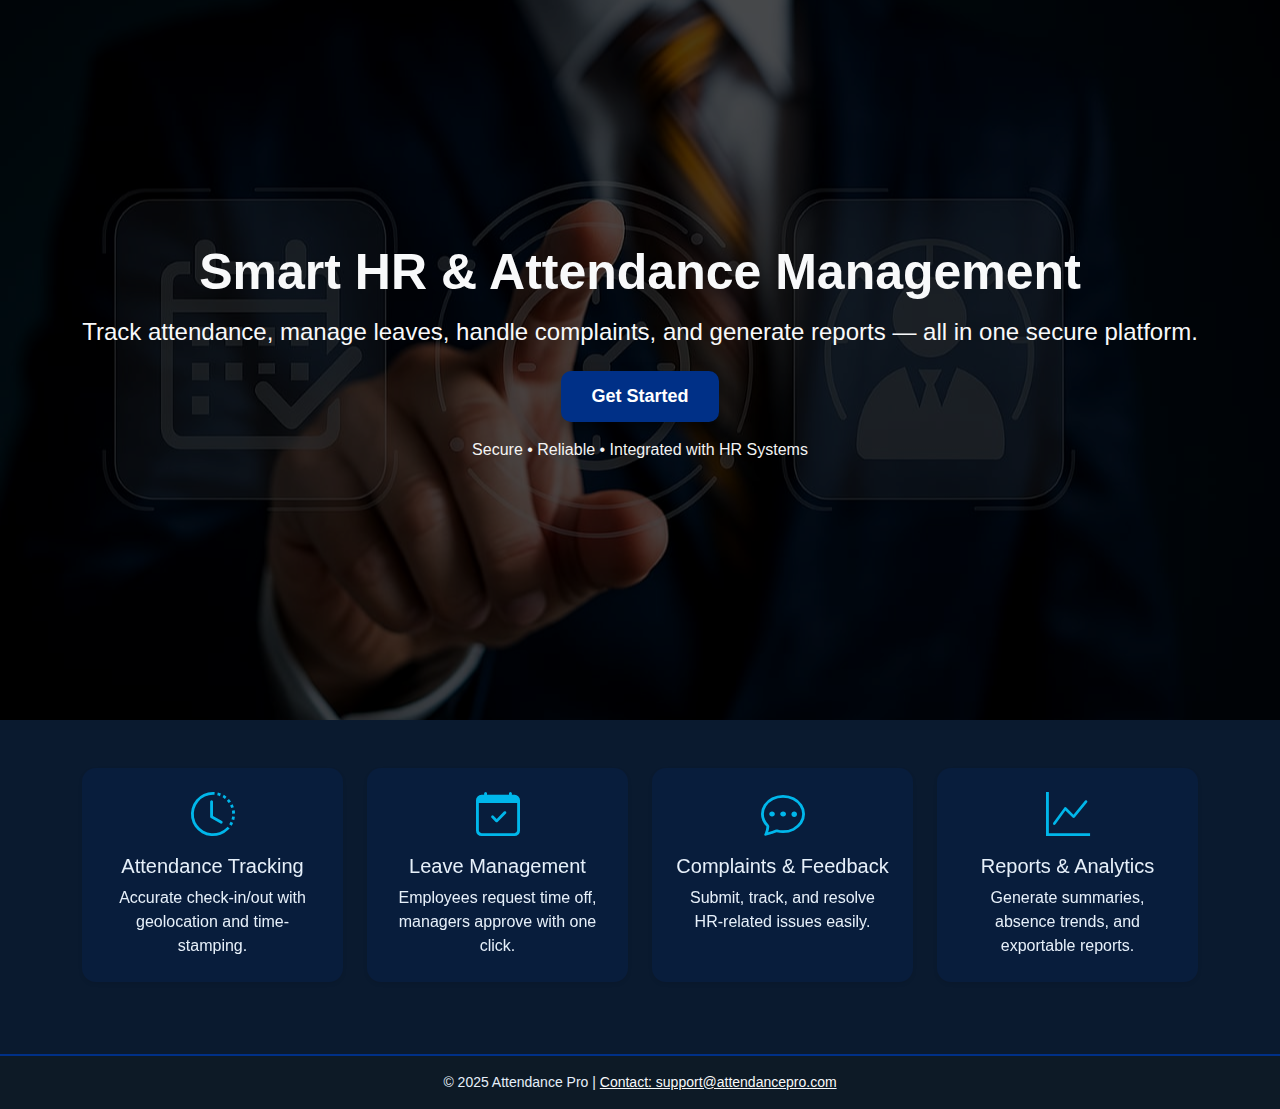
<file: pages/index.html>
<!DOCTYPE html>
<html lang="en">
<head>
  <meta charset="UTF-8" />
  <meta name="viewport" content="width=device-width, initial-scale=1.0"/>
  <title>Attendance Pro — HR & Attendance Portal</title>

  <!-- Bootstrap & Icons -->
  <link href="https://cdn.jsdelivr.net/npm/bootstrap@5.3.0/dist/css/bootstrap.min.css" rel="stylesheet"/>
  <link rel="stylesheet" href="https://cdn.jsdelivr.net/npm/bootstrap-icons/font/bootstrap-icons.css"/>

  <!-- AOS -->
  <link href="https://unpkg.com/aos@2.3.1/dist/aos.css" rel="stylesheet"/>

  <!-- App Styles -->
  <link rel="stylesheet" href="../styles/index.css"/>
</head>
<body>

  <!-- Hero Section-->
  <header class="hero-section d-flmagex align-items-center text-center text-light" data-aos="fade-down">
    <div class="container">
   
      <h1 class="fw-bold mb-3">Smart HR & Attendance Management</h1>
      <h4 class="mb-4">
        Track attendance, manage leaves, handle complaints, and generate reports — all in one secure platform.
      </h4>
      <a href="../pages/login.html" class="btn btn-custom">Get Started</a>
      <p class="hero-sub mt-3">Secure • Reliable • Integrated with HR Systems</p>
    </div>
  </header>


  <!-- Features -->
  <section class="container py-5">
    <div class="row text-center">
      <div class="col-12 col-md-3 mb-4" data-aos="fade-up">
        <div class="card p-4 h-100 shadow-sm">
          <i class="bi bi-clock-history feature-icon"></i>
          <h5 class="mt-3">Attendance Tracking</h5>
          <p class="mb-0">Accurate check-in/out with geolocation and time-stamping.</p>
        </div>
      </div>
      <div class="col-12 col-md-3 mb-4" data-aos="fade-up" data-aos-delay="150">
        <div class="card p-4 h-100 shadow-sm">
          <i class="bi bi-calendar-check feature-icon"></i>
          <h5 class="mt-3">Leave Management</h5>
          <p class="mb-0">Employees request time off, managers approve with one click.</p>
        </div>
      </div>
      <div class="col-12 col-md-3 mb-4" data-aos="fade-up" data-aos-delay="300">
        <div class="card p-4 h-100 shadow-sm">
          <i class="bi bi-chat-dots feature-icon"></i>
          <h5 class="mt-3">Complaints & Feedback</h5>
          <p class="mb-0">Submit, track, and resolve HR-related issues easily.</p>
        </div>
      </div>
      <div class="col-12 col-md-3 mb-4" data-aos="fade-up" data-aos-delay="450">
        <div class="card p-4 h-100 shadow-sm">
          <i class="bi bi-graph-up feature-icon"></i>
          <h5 class="mt-3">Reports & Analytics</h5>
          <p class="mb-0">Generate summaries, absence trends, and exportable reports.</p>
        </div>
      </div>
    </div>
  </section>

  <!-- Footer -->
  <footer class="text-center py-3">
    <p class="mb-0">© 2025 Attendance Pro | <a href="mailto:support@attendancepro.com" class="text-light">Contact: support@attendancepro.com</a></p>
  </footer>

  <!-- Scripts -->
  <script src="https://cdn.jsdelivr.net/npm/bootstrap@5.3.0/dist/js/bootstrap.bundle.min.js"></script>
  <script src="https://unpkg.com/aos@2.3.1/dist/aos.js"></script>
<script src="../scripts/index.js"></script>
</body>
</file>
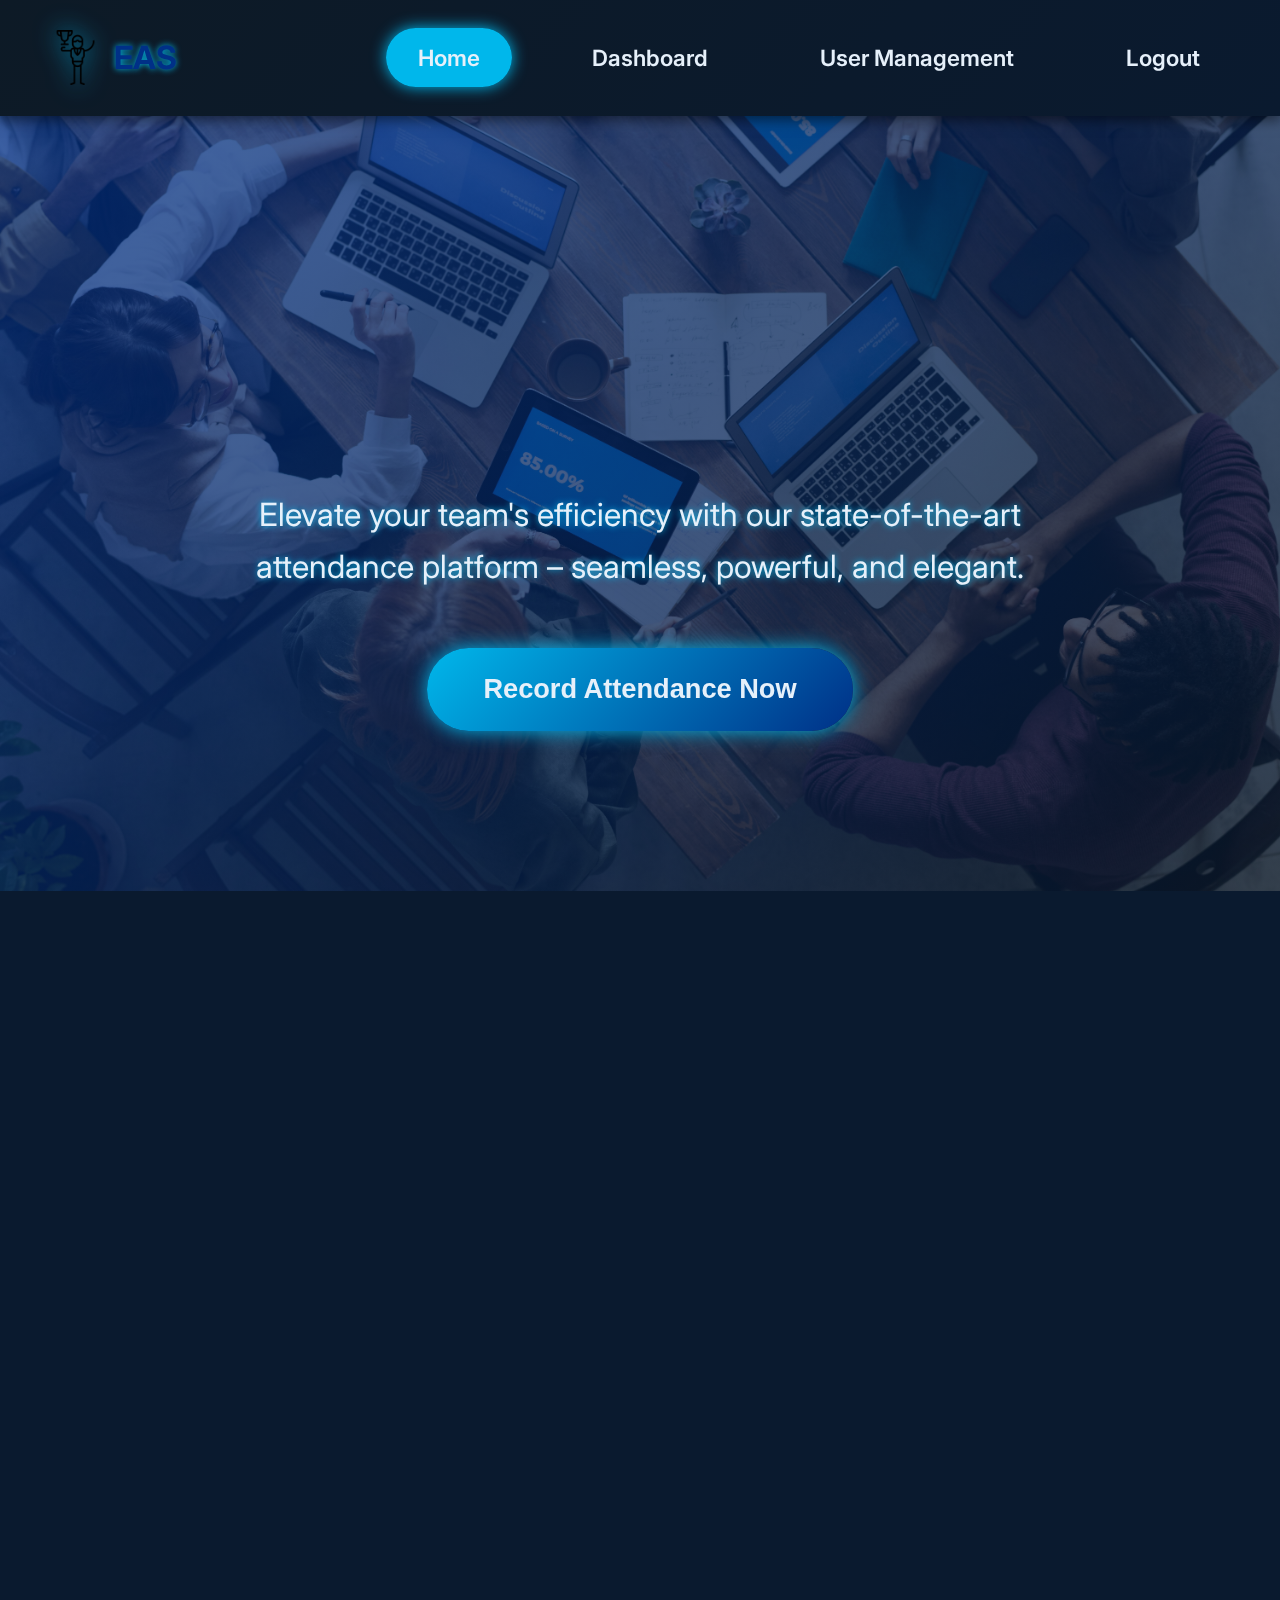
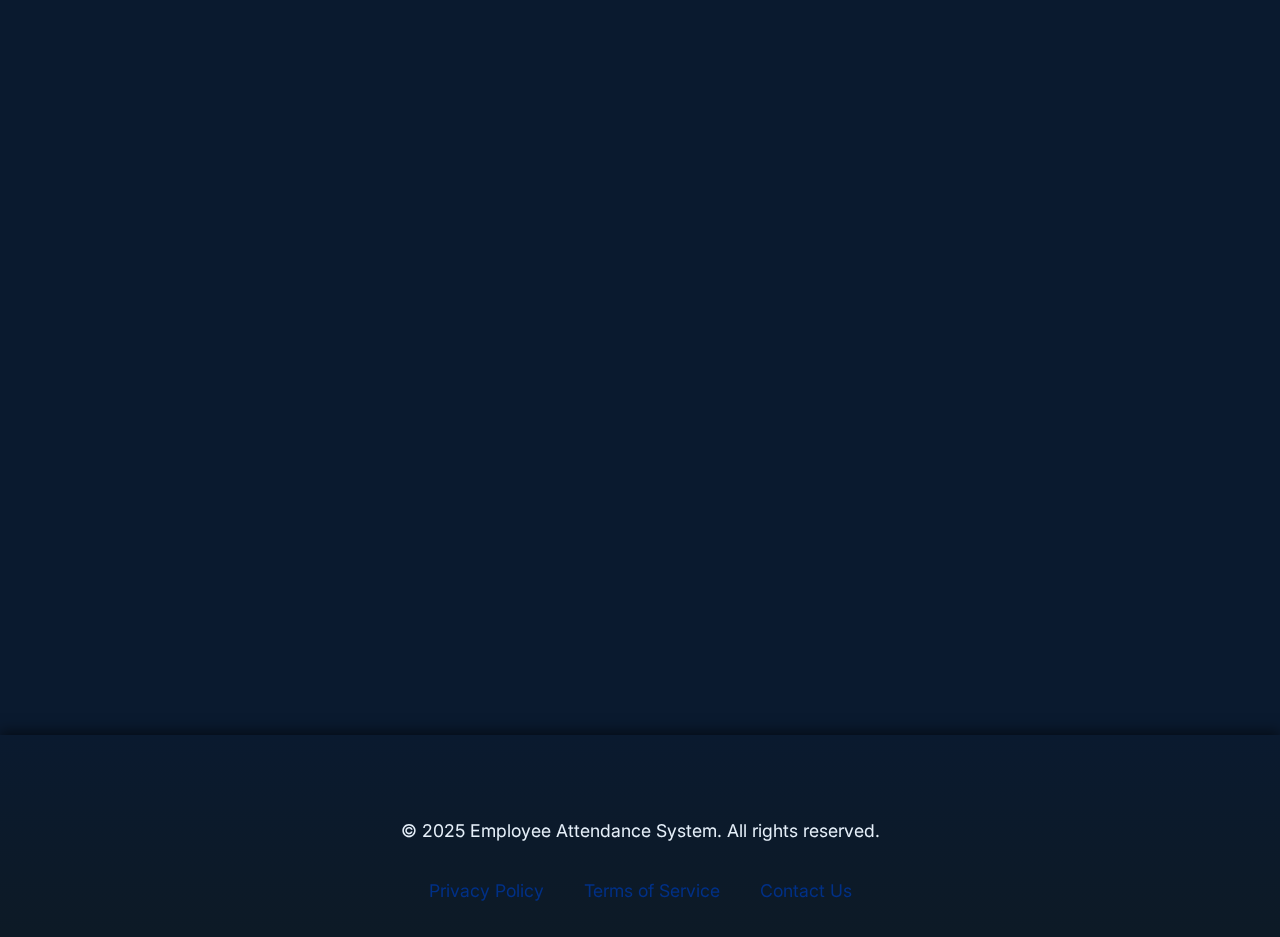
<file: pages/home.html>
<!DOCTYPE html>
<html lang="en">

<head>
    <meta charset="UTF-8">
    <meta name="viewport" content="width=device-width, initial-scale=1.0">
    <title>Home</title>
    <link href="https://fonts.googleapis.com/css2?family=Inter:wght@400;600;700&display=swap" rel="stylesheet">
    <link rel="stylesheet" href="../styles/home.css">
</head>

<body>
    <nav>
        <div class="nav-container">
            <div class="logo">
                <img src="../images/home-images/logo.png" alt="EAS Logo" class="logo-img">
                <span class="logo-text">EAS</span>
            </div>
            <button class="menu-toggle" aria-label="Toggle menu">
                <span></span>
                <span></span>
                <span></span>
            </button>
            <ul>
                <li><a href="../Pages/home.html">Home</a></li>
                <li><a href="../Pages/dashboard.html">Dashboard</a></li>
                <li><a href="../Pages/User Management.html">User Management</a></li>
                <li><a href="../Pages/login.html" class="logout">Logout</a></li>
            </ul>
        </div>
    </nav>
    <header>
        <div class="header-overlay"></div>
        <div class="header-content">
            <h1 id="animated-header">Employee Attendance System</h1>
            <p>Elevate your team's efficiency with our state-of-the-art attendance platform – seamless, powerful, and
                elegant.</p>
            <button class="cta-button" onclick="clicked()">Record Attendance Now</button>
        </div>
    </header>
    <section class="testimonials">
        <h2>What Our Clients Say</h2>
        <div class="testimonial-container">
            <div class="testimonial-card">
                <p>"This platform transformed our HR processes, making attendance tracking effortless and reliable."</p>
                <h4>Jane Doe, HR Manager</h4>
            </div>
            <div class="testimonial-card">
                <p>"The intuitive design and robust reporting tools saved our team countless hours."</p>
                <h4>John Smith, Team Lead</h4>
            </div>
            <div class="testimonial-card">
                <p>"Seamless integration with our existing systems – a must-have for any organization."</p>
                <h4>Alex Johnson, Operations Director</h4>
            </div>
            <div class="testimonial-card">
                <p>"Customizable and user-friendly, perfect for scaling our growing business."</p>
                <h4>Sarah Lee, CEO</h4>
            </div>
        </div>
        <br>
        <br>
    </section>
    <section class="features">
        <div class="feature-card">
            <div class="feature-icon">📝</div>
            <h3>Instant Recording</h3>
            <p>Log attendance instantly with one-click precision, streamlining your workflow.</p>
        </div>
        <div class="feature-card">
            <div class="feature-icon">📊</div>
            <h3>Comprehensive Reports</h3>
            <p>Unlock actionable insights with detailed, accurate attendance analytics.</p>
        </div>
        <div class="feature-card">
            <div class="feature-icon">🖥️</div>
            <h3>User-Friendly Interface</h3>
            <p>A sophisticated yet intuitive design that empowers every user.</p>
        </div>
    </section>
    <footer>
        <p>&copy; 2025 Employee Attendance System. All rights reserved.</p>
        <div class="footer-links">
            <a href="#">Privacy Policy</a>
            <a href="#">Terms of Service</a>
            <a href="#">Contact Us</a>
        </div>
    </footer>
    <script src="../scripts/home.js"></script>
</body>

</html>
</file>
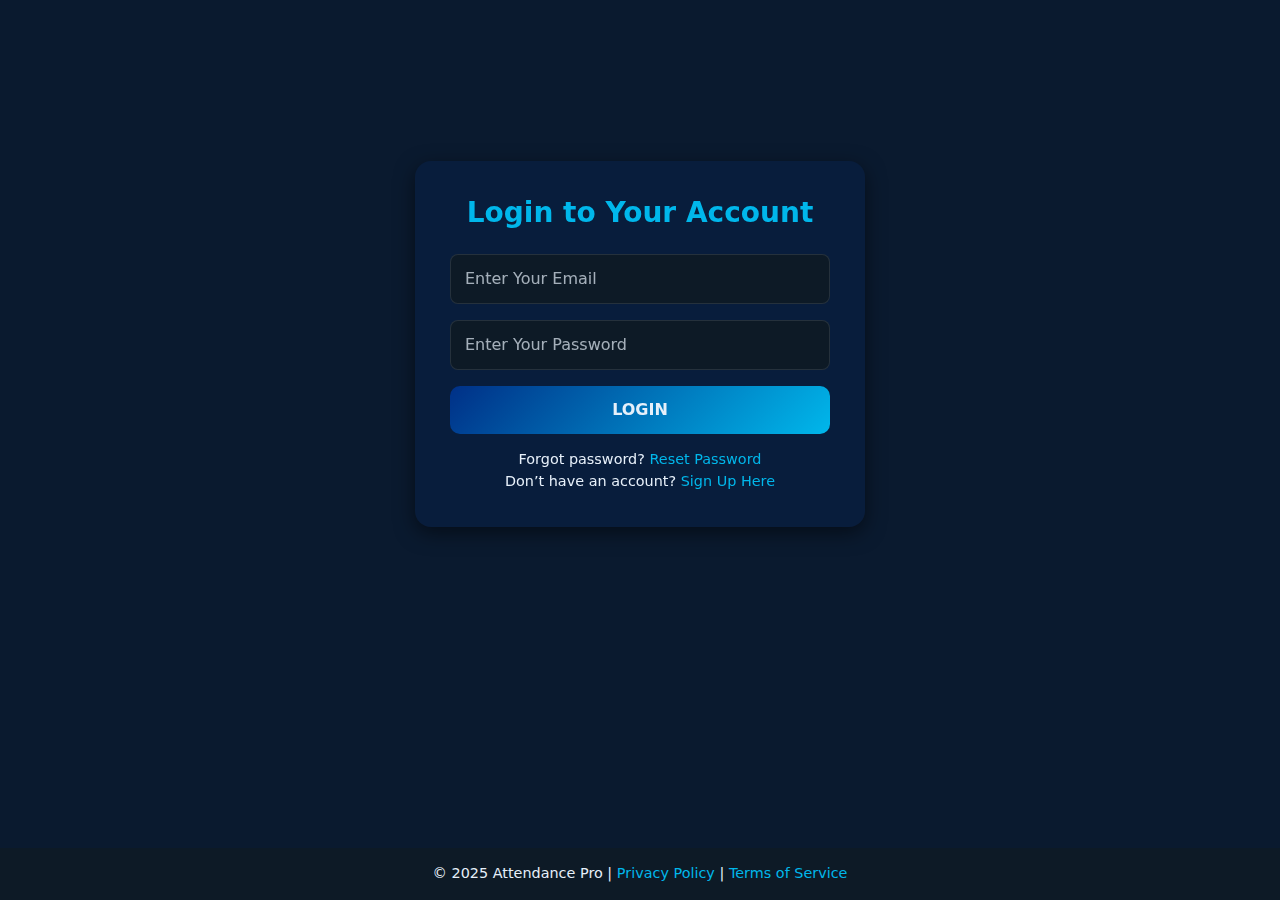
<file: pages/login.html>
<!DOCTYPE html>
<html lang="en">
<head>
  <meta charset="UTF-8">
  <meta name="viewport" content="width=device-width, initial-scale=1.0">
  <title>Login | Employee Attendance Pro</title>
  <link href="https://cdn.jsdelivr.net/npm/bootstrap@5.3.0/dist/css/bootstrap.min.css" rel="stylesheet">
  <link rel="stylesheet" href="../styles/login-register.css">
</head>
<body>
  <div class="auth-container">
    <!-- Login Form -->
    <div class="auth-box">
      <h3>Login to Your Account</h3>
      <form id="loginForm">
        <div class="mb-3">
          <input type="email" class="form-control" id="loginEmail" placeholder="Enter Your Email" required>
        </div>
        <div class="mb-3">
          <input type="password" class="form-control" id="loginPassword" placeholder="Enter Your Password" required>
        </div>
        <button type="submit" class="btn btn-custom" >LOGIN</button>
        <div class="extra-links">
          Forgot password? <a href="#">Reset Password</a><br>
          Don’t have an account? <a href="register.html">Sign Up Here</a>
        </div>
      </form>
    </div>
  </div>

  <footer>
    © 2025 Attendance Pro | <a href="#">Privacy Policy</a> | <a href="#">Terms of Service</a>
  </footer>

  <!-- Toast Container -->
  <div id="toastContainer" class="toast-container position-fixed top-0 end-0 p-3"></div>

  <script src="../scripts/login-register.js"></script>
</body>
</html>
</file>
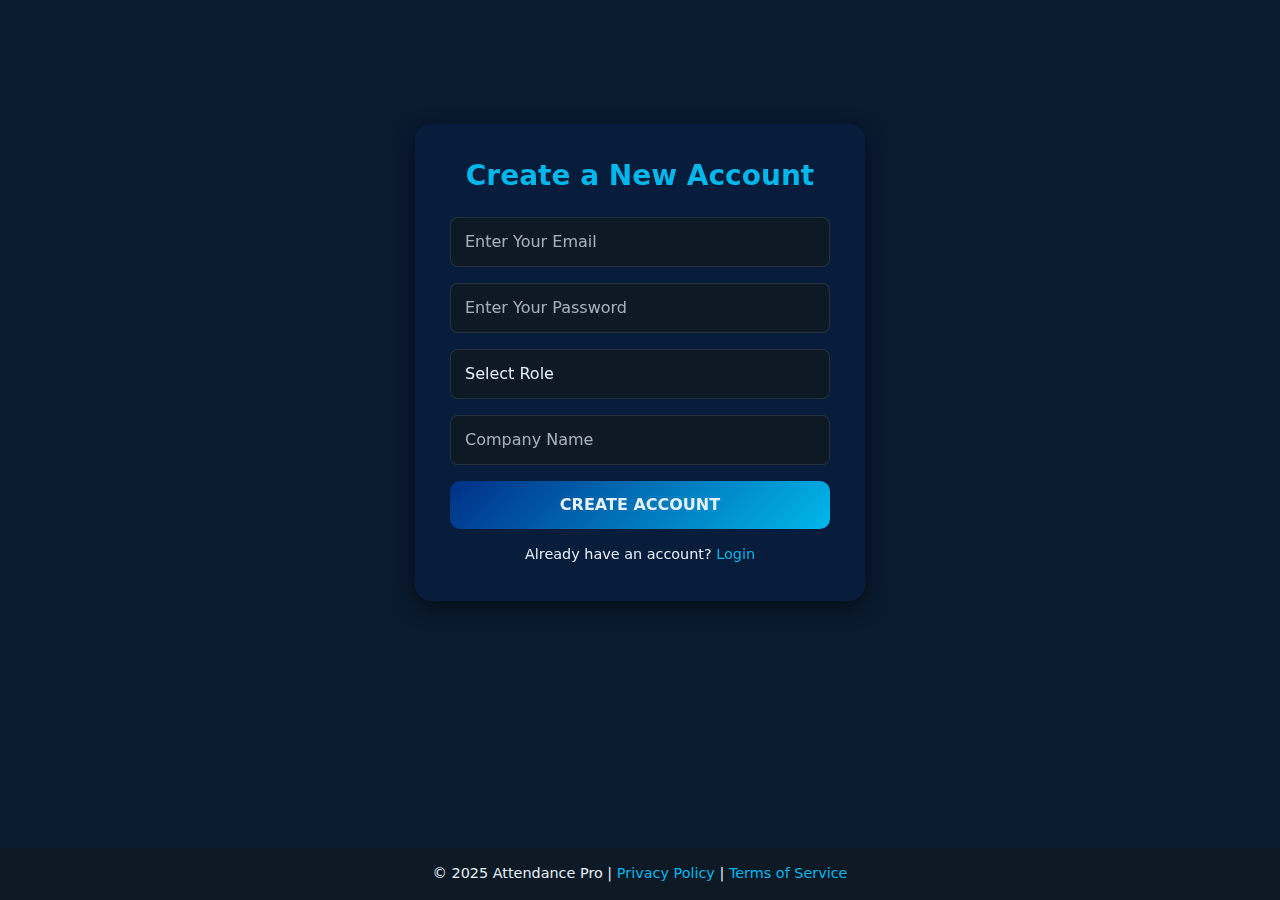
<file: pages/register.html>
<!DOCTYPE html>
<html lang="en">
<head>
  <meta charset="UTF-8">
  <meta name="viewport" content="width=device-width, initial-scale=1.0">
  <title>Register | Employee Attendance Pro</title>
  <link href="https://cdn.jsdelivr.net/npm/bootstrap@5.3.0/dist/css/bootstrap.min.css" rel="stylesheet">
  <link rel="stylesheet" href="../styles/login-register.css">
</head>
<body>
  <div class="auth-container">
    <!-- Register Form -->
    <div class="auth-box">
      <h3>Create a New Account</h3>
      <form id="registerForm">
        <div class="mb-3">
          <input type="email" class="form-control" id="regEmail" placeholder="Enter Your Email" required>
        </div>
        <div class="mb-3">
          <input type="password" class="form-control" id="regPassword" placeholder="Enter Your Password" required>
        </div>
        <div class="mb-3">
          <select class="form-select" id="regRole" required>
            <option value="">Select Role</option>
            <option value="Employee">Employee</option>
            <option value="Manager">Manager</option>
            <option value="Admin">Admin</option>
            <option value="Super Admin">Super Admin</option>
          </select>
        </div>
        <div class="mb-3">
          <input type="text" class="form-control" id="regCompany" placeholder="Company Name" required>
        </div>
        <button type="submit" class="btn btn-custom">CREATE ACCOUNT</button>
        <div class="extra-links">
          Already have an account? <a href="login.html">Login</a>
        </div>
      </form>
    </div>
  </div>

  <footer>
    © 2025 Attendance Pro | <a href="#">Privacy Policy</a> | <a href="#">Terms of Service</a>
  </footer>

  <!-- Toast Container -->
  <div id="toastContainer" class="toast-container position-fixed top-0 end-0 p-3"></div>

  <script src="../scripts/login-register.js"></script>
</body>
</html>
</file>
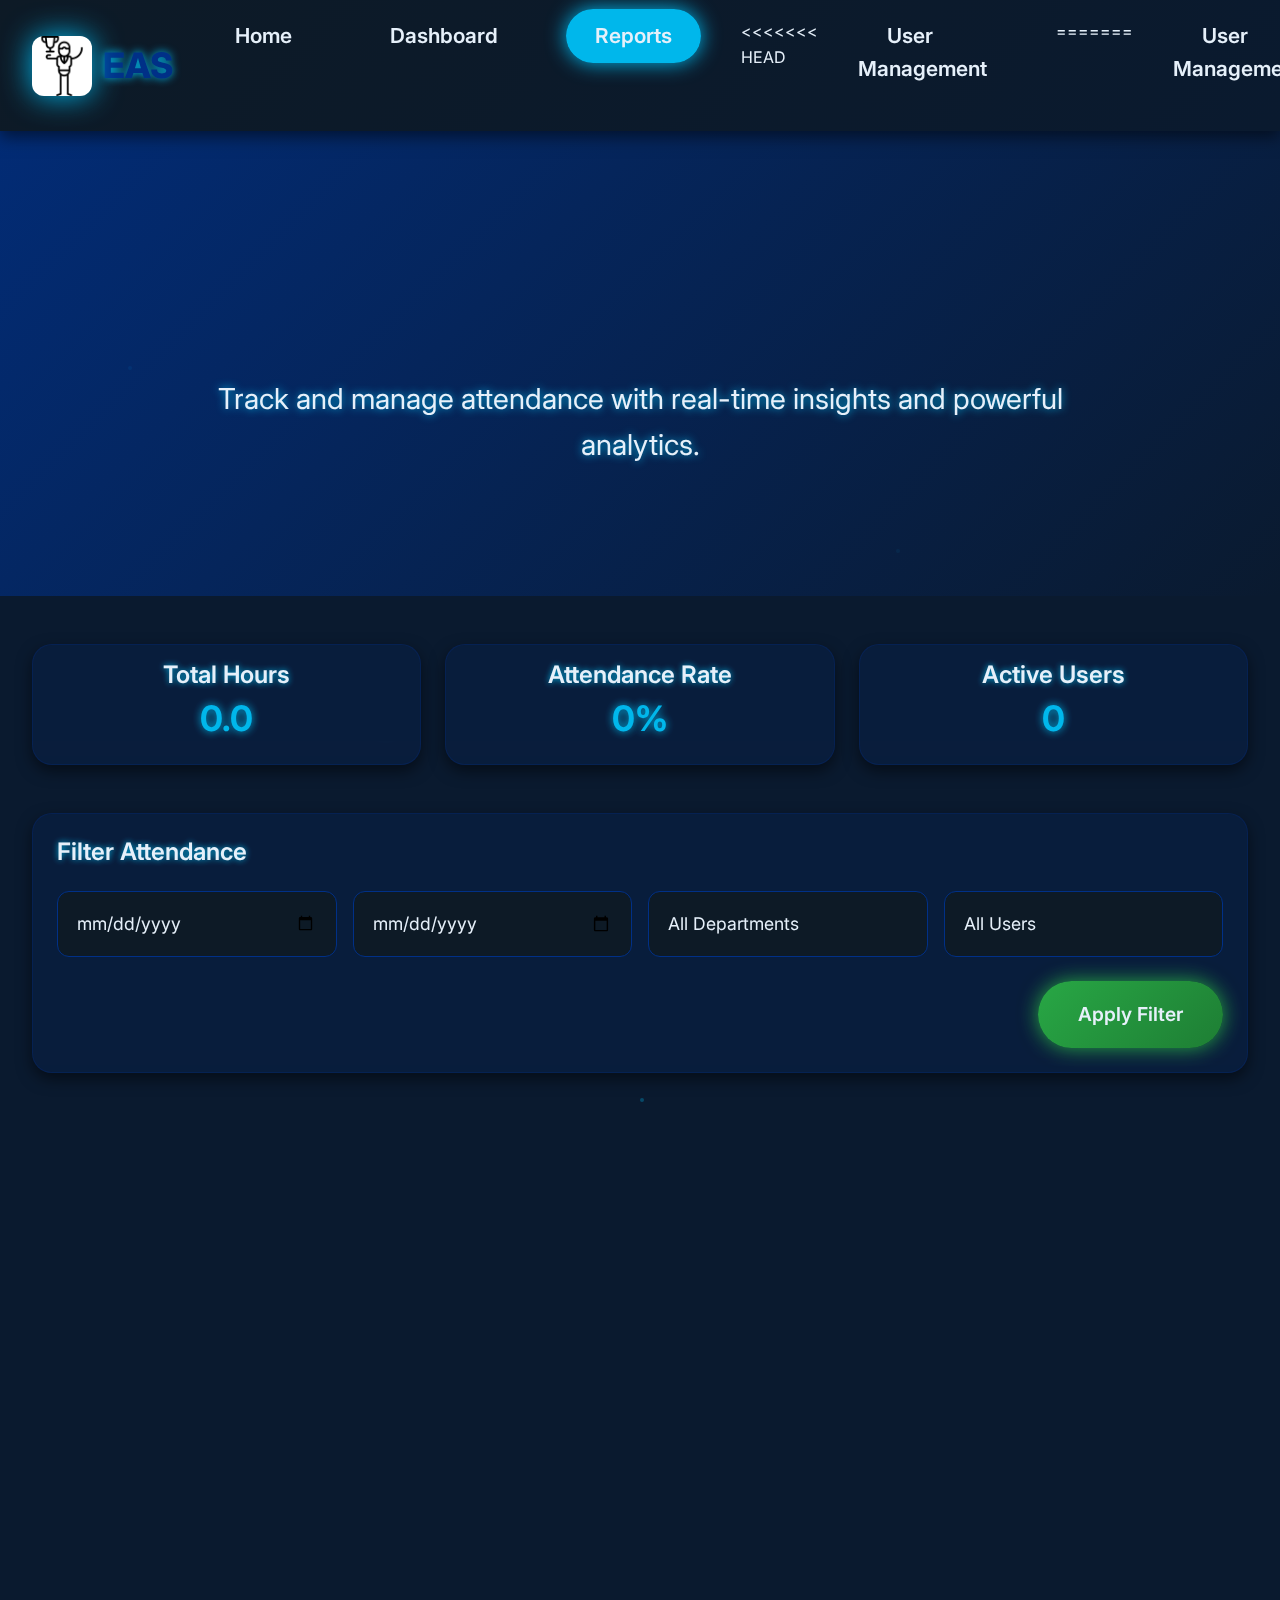
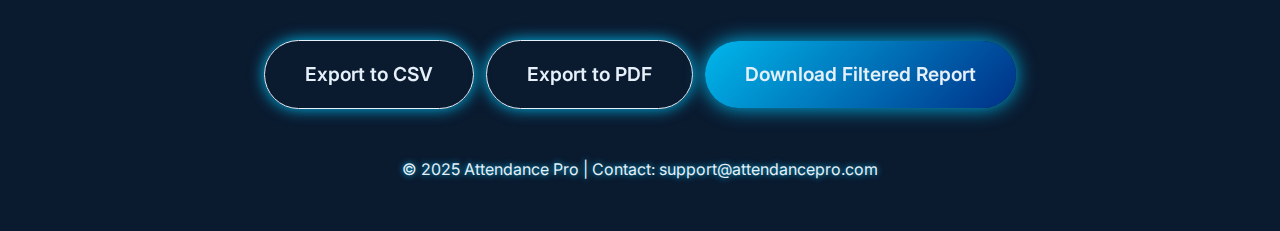
<file: pages/reports.html>
<!DOCTYPE html>
<html lang="en">

<head>
    <meta charset="UTF-8">
    <meta name="viewport" content="width=device-width, initial-scale=1.0">
    <title>Attendance Dashboard</title>
    <link href="https://cdn.jsdelivr.net/npm/bootstrap@5.3.3/dist/css/bootstrap.min.css" rel="stylesheet">
    <link href="https://fonts.googleapis.com/css2?family=Inter:wght@400;600;700&display=swap" rel="stylesheet">
    <link rel="stylesheet" href="../styles/reports.css">

</head>

<body>
    <div class="particle-container">
        <div class="particle" style="left: 10%; top: 20%; animation-delay: 0s;"></div>
        <div class="particle" style="left: 30%; top: 40%; animation-delay: 0.5s;"></div>
        <div class="particle" style="left: 50%; top: 60%; animation-delay: 1s;"></div>
        <div class="particle" style="left: 70%; top: 30%; animation-delay: 1.5s;"></div>
        <div class="particle" style="left: 90%; top: 50%; animation-delay: 2s;"></div>
    </div>
    <nav>
        <div class="nav-container">
            <div class="logo">
                <img src="../images/reports-images/5895241144231643236_120.jpg" alt="EAS Logo" class="logo-img">
                <span class="logo-text">EAS</span>
            </div>
            <button class="menu-toggle" aria-label="Toggle menu">
                <span></span>
                <span></span>
                <span></span>
            </button>
            <ul>
                <li><a href="../Pages/home.html">Home</a></li>
                <li><a href="../Pages/dashboard.html" class="active">Dashboard</a></li>
                <li><a href="../Pages/reports.html">Reports</a></li>
<<<<<<< HEAD
                <li><a href="../pages/user-managmet.html">User Management</a></li>
=======
                <li><a href="../Pages/user-managmet.html">User Management</a></li>
>>>>>>> feat-reports
                <li><a href="../Pages/login.html" class="logout">Logout</a></li>
            </ul>
        </div>
    </nav>
    <header>
        <div class="header-overlay"></div>
        <div class="header-content">
            <h2>
                <span class="letter">R</span>
                <span class="letter">e</span>
                <span class="letter">p</span>
                <span class="letter">e</span>
                <span class="letter">o</span>
                <span class="letter">r</span>
                <span class="letter">t</span>
                <span class="letter">s</span>
                <span class="letter">&nbsp;</span>
                <span class="letter">D</span>
                <span class="letter">a</span>
                <span class="letter">s</span>
                <span class="letter">h</span>
                <span class="letter">b</span>
                <span class="letter">o</span>
                <span class="letter">a</span>
                <span class="letter">r</span>
                <span class="letter">d</span>
            </h2>
            <p>Track and manage attendance with real-time insights and powerful analytics.</p>
        </div>
    </header>
    <div id="notification" class="notification hidden"></div>
    <div class="container py-5">
        <!-- Summary Cards -->
        <div class="row text-center mb-5">
            <div class="col-md-4">
                <div class="card p-3">
                    <h5>Total Hours</h5>
                    <h3 id="totalHours">0</h3>
                </div>
            </div>
            <div class="col-md-4">
                <div class="card p-3">
                    <h5>Attendance Rate</h5>
                    <h3 id="attendanceRate">0%</h3>
                </div>
            </div>
            <div class="col-md-4">
                <div class="card p-3">
                    <h5>Active Users</h5>
                    <h3 id="activeUsers">0</h3>
                </div>
            </div>
        </div>

        <!-- Filters -->
        <div class="card p-4 mb-4">
            <h5 class="mb-4" style="text-shadow: 0 0 6px var(--glow);">Filter Attendance</h5>
            <div class="row g-3">
                <div class="col-md-3">
                    <input type="date" class="form-control" id="fromDate">
                </div>
                <div class="col-md-3">
                    <input type="date" class="form-control" id="toDate">
                </div>
                <div class="col-md-3">
                    <select class="form-select" id="department">
                        <option>All Departments</option>
                        <option>HR</option>
                        <option>IT</option>
                        <option>Finance</option>
                    </select>
                </div>
                <div class="col-md-3">
                    <select class="form-select" id="userSelect">
                        <option>All Users</option>
                    </select>
                </div>
            </div>
            <div class="mt-4 text-end">
                <button class="btn btn-success" onclick="applyFilter()">Apply Filter</button>
            </div>
        </div>

        <!-- Sorting -->
        <div class="card p-4 mb-4">
            <div class="row align-items-center">
                <div class="col-md-6">
                    <select class="form-select" id="sortSelect">
                        <option value="newest">Sort by Date (Newest)</option>
                        <option value="oldest">Sort by Date (Oldest)</option>
                    </select>
                </div>
                <div class="col-md-6 text-end">
                    <button class="btn btn-custom" onclick="applySort()">Apply Sort</button>
                </div>
            </div>
        </div>

        <!-- Form to add new record -->
        <div class="card p-4 mb-4">
            <h5 class="mb-4" style="text-shadow: 0 0 6px var(--glow);">Add Attendance Record</h5>
            <div class="row g-2">
                <div class="col-md-3">
                    <input type="text" id="userName" class="form-control" placeholder="User Name">
                </div>
                <div class="col-md-3">
                    <select id="action" class="form-select">
                        <option>Check-in</option>
                        <option>Check-out</option>
                    </select>
                </div>
                <div class="col-md-3">
                    <input type="text" id="location" class="form-control" placeholder="Location">
                </div>
                <div class="col-md-2">
                    <input type="number" id="hours" class="form-control" placeholder="Hours">
                </div>
                <div class="col-md-1">
                    <button id="addButton" class="btn btn-custom w-100" onclick="addRecord()">Add</button>
                </div>
            </div>
        </div>

        <!-- Table -->
        <div class="card p-3">
            <table class="table table-dark table-striped text-center align-middle">
                <thead>
                    <tr>
                        <th>User</th>
                        <th>Action</th>
                        <th>Time</th>
                        <th>Location</th>
                        <th>Hours</th>
                    </tr>
                </thead>
                <tbody id="dataTable"></tbody>
            </table>
        </div>

        <!-- Buttons -->
        <div class="text-center mt-4">
            <button class="btn btn-outline-light me-2" onclick="exportData('csv')">Export to CSV</button>
            <button class="btn btn-outline-light me-2" onclick="exportData('pdf')">Export to PDF</button>
            <button class="btn btn-custom" onclick="exportData('report')">Download Filtered Report</button>
        </div>

        <!-- Footer -->
        <div class="footer">
            © 2025 Attendance Pro | Contact: support@attendancepro.com
        </div>
    </div>

    <script src="https://cdn.jsdelivr.net/npm/bootstrap@5.3.3/dist/js/bootstrap.bundle.min.js"></script>
    <script src="../scripts/reports.js"> </script>
</body>

</html>
</file>
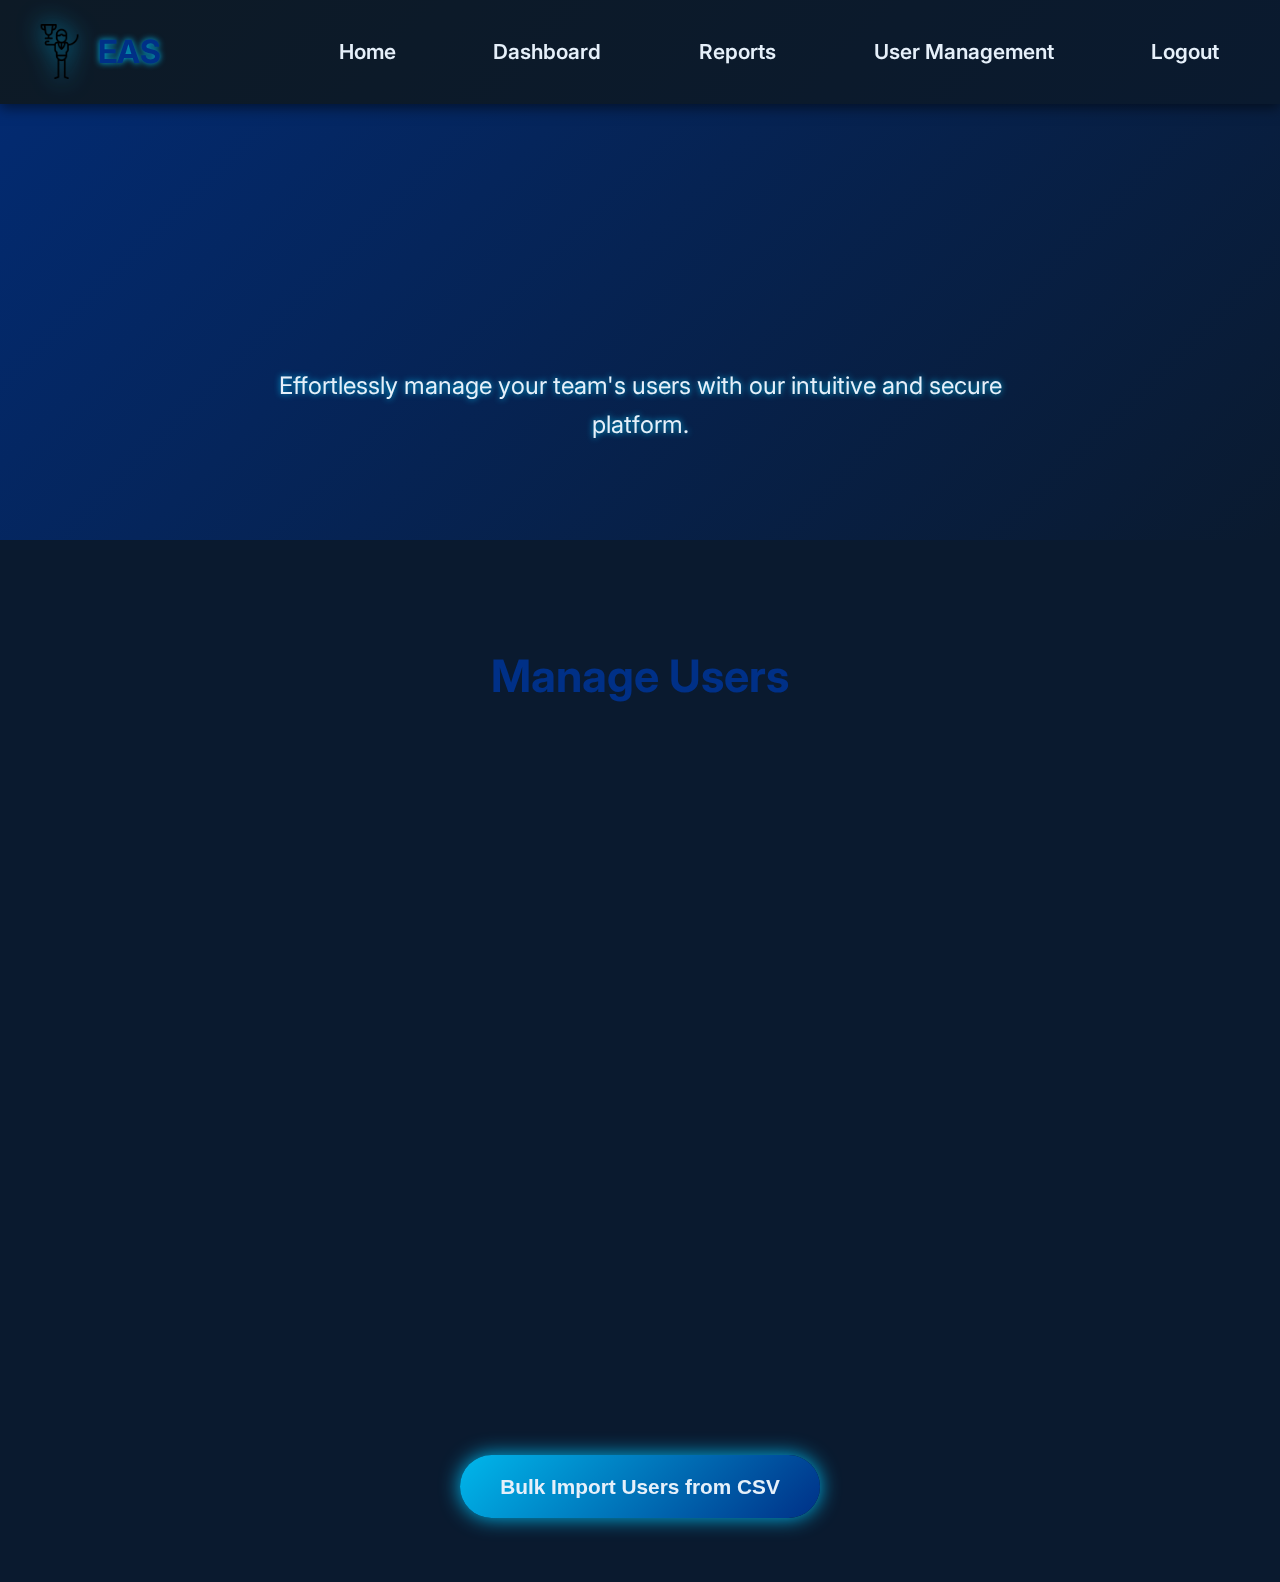
<file: pages/user-managmet.html>
<!DOCTYPE html>
<html lang="en">
<head>
    <meta charset="UTF-8">
    <meta name="viewport" content="width=device-width, initial-scale=1.0">
    <title>User Management Section</title>
    <link href="https://fonts.googleapis.com/css2?family=Inter:wght@400;600;700&display=swap" rel="stylesheet">
    <link rel="stylesheet" href="../styles/user-management.css">
</head>
<body>
    <nav>
        <div class="nav-container">
            <div class="logo">
                <img src="../images/user-management/2995350.png" alt="EAS Logo" class="logo-img">
                <span class="logo-text">EAS</span>
            </div>
            <button class="menu-toggle" aria-label="Toggle menu">
                <span></span>
                <span></span>
                <span></span>
            </button>
            <ul>
                <li><a href="../Pages/home.html">Home</a></li>
                <li><a href="../Pages/dashboard.html">Dashboard</a></li>
                <li><a href="../Pages/reports.html">Reports</a></li>
                <li><a href="../Pages/User Management.html" class="active">User Management</a></li>
                <li><a href="../Pages/login.html" class="logout">Logout</a></li>
            </ul>
        </div>
    </nav>
    <header>
        <div class="header-overlay"></div>
        <div class="header-content">
            <h2>
                <span class="letter">U</span>
                <span class="letter">s</span>
                <span class="letter">e</span>
                <span class="letter">r</span>
                <span class="letter">&nbsp;</span>
                <span class="letter">M</span>
                <span class="letter">a</span>
                <span class="letter">n</span>
                <span class="letter">a</span>
                <span class="letter">g</span>
                <span class="letter">e</span>
                <span class="letter">m</span>
                <span class="letter">e</span>
                <span class="letter">n</span>
                <span class="letter">t</span>
            </h2>
            <p>Effortlessly manage your team's users with our intuitive and secure platform.</p>
        </div>
    </header>
    <div id="notification" class="notification hidden"></div>
    <section id="user-management">
        <h2>Manage Users</h2>
        <form id="add-user-form" class="space-y-4 mb-6">
            <select id="add-role" required>
                <option value="employee">Employee</option>
                <option value="manager">Manager</option>
                <option value="admin">Admin</option>
                <option value="super_admin">Super Admin</option>
            </select>
            <input type="email" id="add-email" placeholder="Enter User Email" required>
            <input type="password" id="add-password" placeholder="Set User Password" required>
            <input type="text" id="add-dept" placeholder="Enter Department (Optional)">
            <button type="submit">Add User</button>
        </form>
        <table>
            <thead>
                <tr class="table-header">
                    <th>Email</th>
                    <th>Role</th>
                    <th>Department</th>
                    <th>Actions</th>
                </tr>
            </thead>
            <tbody id="users-table"></tbody>
        </table>
        <input type="file" id="csv-file-input" accept=".csv" style="display: none;">
        <button onclick="document.getElementById('csv-file-input').click()" class="bulk-import-btn">Bulk Import Users from CSV</button>
    </section>
    <div id="edit-user-modal" class="modal">
        <div class="modal-content">
            <h3>Edit User</h3>
            <form id="edit-user-form">
                <input type="email" id="edit-email" disabled>
                <select id="edit-role" required>
                    <option value="employee">Employee</option>
                    <option value="manager">Manager</option>
                    <option value="admin">Admin</option>
                    <option value="super_admin">Super Admin</option>
                </select>
                <input type="text" id="edit-dept" placeholder="Enter Department (Optional)">
                <div class="btn-container">
                    <button type="submit">Save</button>
                    <button type="button" class="btn-cancel" onclick="closeEditModal()">Cancel</button>
                </div>
            </form>
        </div>
    </div>
    <script src="../scripts/user-management.js"></script>
</body>
</html>
</file>
<file: styles/index.css>
body {
  background-color: #0a1a2f; 
  color: #e6f0fa;          
  font-family: 'Segoe UI', sans-serif;
  overflow-x: hidden; 
}

h1, h4, h5 {
  transition: color 0.3s ease;
}

h1:hover, h4:hover, h5:hover {
  color: #00b7eb; 
}

h1 {
  font-size: 50px;
}

/* ===== Hero Section  ===== */
.hero-section {
  background: url("../images/index-images/indexBackground.jpg") no-repeat center center/cover;
  min-height: 80vh;
  position: relative;
  display: flex;
  align-items: center;
  padding: 80px 0;
  overflow: hidden;
}

.hero-section::before {
  content: "";
  position: absolute;
  inset: 0;
  background: rgba(0, 0, 0, 0.7); 
  z-index: 1;
  animation: fadeInOverlay 1.5s ease-in-out;
}

.hero-section .container {
  position: relative;
  z-index: 30; 
}

@keyframes fadeInOverlay {
  from { opacity: 0; }
  to { opacity: 1; }
}

.hero-sub {
  color: #fff;
  opacity: 0.95;
  animation: slideUp 1s ease-out;
}

@keyframes slideUp {
  from { transform: translateY(20px); opacity: 0; }
  to { transform: translateY(0); opacity: 1; }
}

/* ===== Button ===== */
.btn-custom {
  background-color: #003087; 
  color: #fff;
  padding: 12px 30px;
  font-size: 18px;
  font-weight: 600;
  border: none;
  border-radius: 10px;
  transition: all 0.3s ease-in-out;
  box-shadow: 0 6px 14px rgba(0,0,0,0.35);
  position: relative;
  overflow: hidden;
}

.btn-custom::after {
  content: "";
  position: absolute;
  width: 0;
  height: 100%;
  top: 0;
  left: 0;
  background: rgba(255, 255, 255, 0.2);
  transition: width 0.3s ease-in-out;
}

.btn-custom:hover {
  background-color: #00b7eb; 
  color: #0d1a26;           
  transform: translateY(-4px);
  box-shadow: 0 12px 30px rgba(0, 183, 235, 0.6);
}

.btn-custom:hover::after {
  width: 100%;
}

/* ===== Cards ===== */
.card {
  background-color: rgba(0, 48, 135, 0.15);
  border: none;
  border-radius: 14px;
  box-shadow: 0 6px 16px rgba(0,0,0,0.45);
  color: #e6f0fa;
  transition: all 0.4s ease;
}

.card:hover {
  background-color: rgba(0, 48, 135, 0.25);
  transform: scale(1.05);
  box-shadow: 0 10px 25px rgba(0, 183, 235, 0.3);
}

.feature-icon {
  font-size: 2.75rem;
  line-height: 1;
  color: #00b7eb;
  transition: transform 0.3s ease;
}

.card:hover .feature-icon {
  transform: scale(1.1);
}

/* ===== Hero Logo ===== */
.hero-logo {
  max-width: 150px;
  transition: transform 0.3s ease;
}

.hero-logo:hover {
  transform: scale(1.05);
}

/* ===== Footer ===== */
footer {
  background: #0d1a26; 
  color: #e6f0fa;
  font-size: 14px;
  border-top: 2px solid #003087;
  animation: fadeIn 1s ease-in;
}

@keyframes fadeIn {
  from { opacity: 0; }
  to { opacity: 1; }
}
body {
  background-color: #0a1a2f; 
  color: #e6f0fa;          
  font-family: 'Segoe UI', sans-serif;
  overflow-x: hidden; 
}

h1, h4, h5 {
  transition: color 0.3s ease;
}

h1:hover, h4:hover, h5:hover {
  color: #00b7eb; 
}

h1 {
  font-size: 50px;
}

/* ===== Hero Section  ===== */
.hero-section {
  background: url("../images/index-images/indexBackground.jpg") no-repeat center center/cover;
  min-height: 80vh;
  position: relative;
  display: flex;
  align-items: center;
  padding: 80px 0;
  overflow: hidden;
}

.hero-section::before {
  content: "";
  position: absolute;
  inset: 0;
  background: rgba(0, 0, 0, 0.7); 
  z-index: 1;
  animation: fadeInOverlay 1.5s ease-in-out;
}

.hero-section .container {
  position: relative;
  z-index: 30; 
}

@keyframes fadeInOverlay {
  from { opacity: 0; }
  to { opacity: 1; }
}

.hero-sub {
  color: #fff;
  opacity: 0.95;
  animation: slideUp 1s ease-out;
}

@keyframes slideUp {
  from { transform: translateY(20px); opacity: 0; }
  to { transform: translateY(0); opacity: 1; }
}

/* ===== Button ===== */
.btn-custom {
  background-color: #003087; 
  color: #fff;
  padding: 12px 30px;
  font-size: 18px;
  font-weight: 600;
  border: none;
  border-radius: 10px;
  transition: all 0.3s ease-in-out;
  box-shadow: 0 6px 14px rgba(0,0,0,0.35);
  position: relative;
  overflow: hidden;
}

.btn-custom::after {
  content: "";
  position: absolute;
  width: 0;
  height: 100%;
  top: 0;
  left: 0;
  background: rgba(255, 255, 255, 0.2);
  transition: width 0.3s ease-in-out;
}

.btn-custom:hover {
  background-color: #00b7eb; 
  color: #0d1a26;           
  transform: translateY(-4px);
  box-shadow: 0 12px 30px rgba(0, 183, 235, 0.6);
}

.btn-custom:hover::after {
  width: 100%;
}

/* ===== Cards ===== */
.card {
  background-color: rgba(0, 48, 135, 0.15);
  border: none;
  border-radius: 14px;
  box-shadow: 0 6px 16px rgba(0,0,0,0.45);
  color: #e6f0fa;
  transition: all 0.4s ease;
}

.card:hover {
  background-color: rgba(0, 48, 135, 0.25);
  transform: scale(1.05);
  box-shadow: 0 10px 25px rgba(0, 183, 235, 0.3);
}

.feature-icon {
  font-size: 2.75rem;
  line-height: 1;
  color: #00b7eb;
  transition: transform 0.3s ease;
}

.card:hover .feature-icon {
  transform: scale(1.1);
}

/* ===== Hero Logo ===== */
.hero-logo {
  max-width: 150px;
  transition: transform 0.3s ease;
}

.hero-logo:hover {
  transform: scale(1.05);
}

/* ===== Footer ===== */
footer {
  background: #0d1a26; 
  color: #e6f0fa;
  font-size: 14px;
  border-top: 2px solid #003087;
  animation: fadeIn 1s ease-in;
}

@keyframes fadeIn {
  from { opacity: 0; }
  to { opacity: 1; }
}
</file>
<file: styles/home.css>
:root {
            --primary: #003087; /* Deep Blue for primary */
            --secondary: #0d1a26; /* Darker Blue for depth */
            --accent: #00b7eb; /* Bright Cyan for accents */
            --text: #e6f0fa; /* Light Blue-White for text */
            --background: #0a1a2f; /* Dark Blue-Gray background */
            --card-bg: rgba(0, 48, 135, 0.15); /* Semi-transparent based on primary */
            --shadow: rgba(0, 0, 0, 0.5);
            --glow: #00b7eb; /* Cyan glow for effects */
            --red-glow: #ff4d4d; /* Distinct red for logout hover */
        }

        body {
            background: var(--background);
            color: var(--text);
            font-family: 'Inter', sans-serif;
            margin: 0;
            padding: 0;
            line-height: 1.6;
            overflow-x: hidden;
            perspective: 1500px;
        }

        * {
            box-sizing: border-box;
        }

        .nav-container {
            max-width: 1300px;
            margin: 0 auto;
            display: flex;
            justify-content: space-between;
            align-items: center;
            padding: 1.2rem 2rem;
        }

        .logo {
            display: flex;
            align-items: center;
            gap: 0.7rem;
            animation: glowPulse 1.8s infinite alternate;
            transform-style: preserve-3d;
        }

        .logo-img {
            width: 55px;
            height: 55px;
            filter: drop-shadow(0 0 12px var(--glow));
            transition: transform 0.5s ease;
            border-radius: 10px;
            object-fit: contain;
        }

        .logo-img:hover {
            transform: rotate(360deg) scale(1.2) translateZ(20px);
        }

        .logo-text {
            font-size: 2rem;
            font-weight: 700;
            color: var(--primary);
            text-shadow: 0 0 6px var(--glow);
        }

        nav {
            background: linear-gradient(135deg, var(--secondary), var(--background));
            box-shadow: 0 4px 12px var(--shadow);
            position: sticky;
            top: 0;
            z-index: 1000;
            animation: slideDown 1.2s ease-out;
            transform-style: preserve-3d;
        }

        .menu-toggle {
            display: none;
            flex-direction: column;
            cursor: pointer;
            padding: 0.5rem;
            background: none;
            border: none;
            z-index: 1001;
        }

        .menu-toggle span {
            width: 25px;
            height: 3px;
            background: var(--text);
            margin: 3px 0;
            transition: all 0.3s ease;
        }

        .menu-toggle.active span:nth-child(1) {
            transform: rotate(45deg) translate(5px, 5px);
        }

        .menu-toggle.active span:nth-child(2) {
            opacity: 0;
        }

        .menu-toggle.active span:nth-child(3) {
            transform: rotate(-45deg) translate(5px, -5px);
        }

        nav ul {
            display: flex;
            list-style: none;
            gap: 2.5rem;
        }

        nav ul li a {
            color: var(--text);
            text-decoration: none;
            font-size: 1.3rem;
            padding: 0.9rem 1.8rem;
            border-radius: 50px;
            transition: background-color 0.5s ease, transform 0.5s ease, box-shadow 0.5s ease;
            position: relative;
            overflow: hidden;
            font-weight: 600;
            transform-style: preserve-3d;
        }

        nav ul li a::before {
            content: '';
            position: absolute;
            top: 50%;
            left: 50%;
            width: 400%;
            height: 400%;
            background: radial-gradient(circle, rgba(0, 183, 235, 0.3), transparent);
            transform: translate(-50%, -50%) scale(0);
            transition: transform 0.7s ease;
        }

        nav ul li a:hover::before {
            transform: translate(-50%, -50%) scale(1);
        }

        nav ul li a:hover {
            background-color: var(--accent);
            transform: scale(1.25) rotateY(10deg) translateZ(15px);
            box-shadow: 0 0 20px var(--glow);
        }

        nav ul li a.active {
            background-color: var(--accent);
            transform: scale(1.15) translateZ(10px);
            box-shadow: 0 0 15px var(--glow);
        }

        .logout:hover {
            background-color: var(--red-glow);
            transform: scale(1.3) rotateY(-10deg) translateZ(15px);
            box-shadow: 0 0 20px var(--red-glow);
        }

        .logout:hover::before {
            background: radial-gradient(circle, rgba(255, 77, 77, 0.3), transparent);
        }

        header {
            position: relative;
            text-align: center;
            padding: 9rem 2rem;
            background-image: url("../images/home-images/background.jpg");
            background-size: cover;
            background-position: center;
            background-repeat: no-repeat;
            color: var(--text);
            animation: zoomIn 1.8s ease-in-out;
            overflow: hidden;
            transform-style: preserve-3d;
        }

        .header-overlay {
            position: absolute;
            top: 0;
            left: 0;
            right: 0;
            bottom: 0;
            background: linear-gradient(135deg, rgba(0, 48, 135, 0.75), rgba(10, 26, 47, 0.75));
            z-index: 1;
            animation: gradientShift 6s infinite alternate;
        }

        .header-content {
            position: relative;
            z-index: 2;
            animation: fadeInUp 1.5s ease-out;
            transform-style: preserve-3d;
        }

        header h1 {
            font-size: 4.5rem;
            font-weight: 700;
            margin-bottom: 1.8rem;
            animation: none;
            transform: translateZ(20px);
        }

        header h1 span {
            opacity: 0;
            display: inline-block;
            transform: translateY(20px);
            animation: letterFadeIn 0.5s ease-out forwards;
        }

        header p {
            font-size: 1.8rem;
            margin-bottom: 3.5rem;
            max-width: 800px;
            margin-left: auto;
            margin-right: auto;
            text-shadow: 0 0 6px var(--glow);
            transform: translateZ(10px);
        }

        .cta-button {
            background: linear-gradient(135deg, var(--accent), var(--primary));
            color: var(--text);
            border: none;
            padding: 1.4rem 3rem;
            font-size: 1.5rem;
            font-weight: 700;
            border-radius: 60px;
            cursor: pointer;
            transition: transform 0.6s ease, box-shadow 0.6s ease;
            box-shadow: 0 0 20px var(--glow);
            position: relative;
            overflow: hidden;
            transform-style: preserve-3d;
        }

        .cta-button::before {
            content: '';
            position: absolute;
            top: 50%;
            left: 50%;
            width: 300%;
            height: 300%;
            background: radial-gradient(circle, rgba(255, 255, 255, 0.4), transparent);
            transform: translate(-50%, -50%) scale(0);
            transition: transform 0.8s ease;
        }

        .cta-button:hover::before {
            transform: translate(-50%, -50%) scale(1);
        }

        .cta-button:hover {
            transform: scale(1.2) rotateX(5deg) translateZ(30px);
            box-shadow: 0 0 30px var(--glow);
        }

        section {
            opacity: 0;
            transform: translateY(50px);
            transition: opacity 0.8s ease-out, transform 0.8s ease-out;
        }

        section.visible {
            opacity: 1;
            transform: translateY(0);
        }

        .testimonials {
            padding: 2rem 2rem 0;
            background: linear-gradient(to bottom, var(--background), var(--secondary));
            text-align: center;
            margin-top: -2rem;
            margin-bottom: 0;
            perspective: 1500px;
        }

        .testimonials h2 {
            font-size: 2.8rem;
            color: var(--primary);
            margin-bottom: 2.5rem;
            transform: translateZ(20px);
        }

        .testimonial-container {
            display: flex;
            justify-content: center;
            gap: 3.5rem;
            flex-wrap: wrap;
            transform-style: preserve-3d;
        }

        .testimonial-card {
            background: var(--card-bg);
            padding: 3rem;
            border-radius: 25px;
            width: 340px;
            box-shadow: 0 8px 15px var(--shadow);
            animation: slideUp 1.2s ease-out forwards;
            opacity: 0;
            backdrop-filter: blur(12px);
            border: 1px solid rgba(0, 48, 135, 0.25);
            transition: transform 0.6s ease, box-shadow 0.6s ease;
            transform-style: preserve-3d;
            transform: rotateY(5deg);
        }

        .testimonial-card:nth-child(1) { animation-delay: 0.4s; transform: rotateY(10deg); }
        .testimonial-card:nth-child(2) { animation-delay: 0.8s; transform: rotateY(-10deg); }
        .testimonial-card:nth-child(3) { animation-delay: 1.2s; transform: rotateY(15deg); }
        .testimonial-card:nth-child(4) { animation-delay: 1.6s; transform: rotateY(-15deg); }

        .testimonial-card:hover {
            transform: scale(1.2) rotateY(0deg) translateZ(50px);
            box-shadow: 0 12px 25px var(--shadow), 0 0 25px var(--glow);
        }

        .testimonial-card p {
            font-style: italic;
            color: var(--text);
            margin-bottom: 1.8rem;
            font-size: 1.1rem;
        }

        .testimonial-card h4 {
            font-size: 1.4rem;
            color: var(--accent);
        }

        .features {
            display: flex;
            justify-content: center;
            gap: 3.5rem;
            padding: 2rem 2rem 2rem;
            flex-wrap: wrap;
            background: var(--background);
            margin-bottom: 0;
            perspective: 1500px;
        }

        .feature-card {
            background: var(--background);
            padding: 3rem;
            border-radius: 25px;
            width: 340px;
            text-align: center;
            box-shadow: 0 8px 15px var(--shadow);
            transition: transform 0.6s ease, box-shadow 0.6s ease, background 0.6s ease;
            animation: bounceIn 1.2s ease-out forwards;
            backdrop-filter: blur(12px);
            border: 1px solid rgba(0, 48, 135, 0.25);
            transform-style: preserve-3d;
            transform: rotateX(10deg);
        }

        .feature-card:nth-child(1) { animation-delay: 0.4s; transform: rotateX(15deg); }
        .feature-card:nth-child(2) { animation-delay: 0.8s; transform: rotateX(-15deg); }
        .feature-card:nth-child(3) { animation-delay: 1.2s; transform: rotateX(10deg); }

        .feature-card:hover {
            transform: translateY(-20px) scale(1.2) rotateX(0deg) translateZ(50px);
            box-shadow: 0 12px 25px var(--shadow), 0 0 25px var(--glow);
            background: rgba(0, 48, 135, 0.25);
        }

        .feature-icon {
            font-size: 3.5rem;
            margin-bottom: 1.8rem;
            animation: iconPulse 2s infinite ease-in-out;
            transform: translateZ(10px);
        }

        .feature-card h3 {
            font-size: 2rem;
            margin-bottom: 1.2rem;
            color: var(--primary);
        }

        .feature-card p {
            font-size: 1.2rem;
            color: var(--text);
        }

        footer {
            text-align: center;
            padding: 4rem 2rem 2rem;
            background: linear-gradient(to top, var(--secondary), var(--background));
            color: var(--text);
            font-size: 1.1rem;
            box-shadow: 0 -4px 12px var(--shadow);
            margin-top: 0;
            transform-style: preserve-3d;
        }

        .footer-links {
            margin-top: 2rem;
            display: flex;
            justify-content: center;
            gap: 2.5rem;
        }

        .footer-links a {
            color: var(--primary);
            text-decoration: none;
            font-size: 1.1rem;
            transition: color 0.5s ease, transform 0.5s ease;
            transform-style: preserve-3d;
        }

        .footer-links a:hover {
            color: var(--accent);
            transform: scale(1.3) rotate(5deg) translateZ(10px);
        }

        @keyframes glowPulse {
            from { text-shadow: 0 0 6px var(--glow); filter: drop-shadow(0 0 6px var(--glow)); }
            to { text-shadow: 0 0 18px var(--glow); filter: drop-shadow(0 0 18px var(--glow)); }
        }

        @keyframes slideDown {
            from { transform: translateY(-100%); opacity: 0; }
            to { transform: translateY(0); opacity: 1; }
        }

        @keyframes zoomIn {
            from { transform: scale(0.7); opacity: 0; }
            to { transform: scale(1); opacity: 1; }
        }

        @keyframes gradientShift {
            from { background-position: 0% 50%; }
            to { background-position: 100% 50%; }
        }

        @keyframes fadeInUp {
            from { opacity: 0; transform: translateY(70px); }
            to { opacity: 1; transform: translateY(0); }
        }

        @keyframes letterFadeIn {
            to {
                opacity: 1;
                transform: translateY(0);
            }
        }

        @keyframes bounceIn {
            0% { opacity: 0; transform: scale(0.4) translateZ(-50px); }
            50% { opacity: 1; transform: scale(1.3) translateZ(20px); }
            70% { transform: scale(0.95) translateZ(10px); }
            100% { transform: scale(1) translateZ(0); }
        }

        @keyframes iconPulse {
            0% { transform: scale(1) translateZ(0); }
            50% { transform: scale(1.3) translateZ(10px); }
            100% { transform: scale(1) translateZ(0); }
        }

        @keyframes slideUp {
            from { opacity: 0; transform: translateY(120px) translateZ(-50px); }
            to { opacity: 1; transform: translateY(0) translateZ(0); }
        }

        /* Responsive Design */
        @media (max-width: 1024px) {
            .nav-container {
                padding: 1rem;
            }

            nav ul {
                gap: 1.5rem;
            }

            nav ul li a {
                font-size: 1.1rem;
                padding: 0.7rem 1.5rem;
            }

            header {
                padding: 6rem 1rem;
            }

            header h1 {
                font-size: 3.5rem;
            }

            header p {
                font-size: 1.5rem;
            }

            .cta-button {
                padding: 1.2rem 2.5rem;
                font-size: 1.3rem;
            }

            .testimonials h2 {
                font-size: 2.2rem;
            }

            .testimonial-card, .feature-card {
                width: 300px;
                padding: 2rem;
            }

            .feature-icon {
                font-size: 3rem;
            }

            .feature-card h3 {
                font-size: 1.8rem;
            }

            .feature-card p {
                font-size: 1rem;
            }
        }

        @media (max-width: 768px) {
            .menu-toggle {
                display: flex;
            }

            nav ul {
                display: none;
                flex-direction: column;
                position: absolute;
                top: 100%;
                left: 0;
                right: 0;
                background: linear-gradient(135deg, var(--secondary), var(--background));
                padding: 1rem 0;
                box-shadow: 0 4px 12px var(--shadow);
                transform: translateY(-10px);
                opacity: 0;
                transition: opacity 0.3s ease, transform 0.3s ease;
            }

            nav ul.active {
                display: flex;
                opacity: 1;
                transform: translateY(0);
            }

            nav ul li {
                margin: 0.5rem 0;
            }

            nav ul li a {
                font-size: 1rem;
                padding: 0.6rem 1.2rem;
                display: block;
                text-align: center;
            }

            .nav-container {
                flex-direction: column;
                gap: 1.5rem;
                padding: 1rem;
            }

            header {
                padding: 5rem 1rem;
            }

            header h1 {
                font-size: 2.5rem;
            }

            header p {
                font-size: 1.2rem;
                margin-bottom: 2.5rem;
            }

            .cta-button {
                padding: 1rem 2rem;
                font-size: 1.1rem;
            }

            .testimonials h2 {
                font-size: 2rem;
            }

            .testimonial-container, .features {
                flex-direction: column;
                align-items: center;
            }

            .testimonial-card, .feature-card {
                width: 90%;
                max-width: 400px;
                padding: 1.5rem;
            }

            .feature-icon {
                font-size: 2.5rem;
            }

            .feature-card h3 {
                font-size: 1.5rem;
            }

            .feature-card p {
                font-size: 0.9rem;
            }

            footer {
                padding: 2rem 1rem;
            }

            .footer-links {
                flex-direction: column;
                gap: 1rem;
            }

            .footer-links a {
                font-size: 1rem;
            }
        }

        @media (max-width: 480px) {
            .nav-container {
                padding: 0.8rem;
            }

            .logo-img {
                width: 45px;
                height: 45px;
            }

            .logo-text {
                font-size: 1.5rem;
            }

            nav ul li a {
                font-size: 0.9rem;
                padding: 0.5rem 1rem;
            }

            header {
                padding: 3rem 0.8rem;
            }

            header h1 {
                font-size: 2rem;
            }

            header p {
                font-size: 1rem;
                margin-bottom: 2rem;
            }

            .cta-button {
                padding: 0.8rem 1.5rem;
                font-size: 1rem;
            }

            .testimonials h2 {
                font-size: 1.8rem;
            }

            .testimonial-card, .feature-card {
                width: 100%;
                padding: 1rem;
            }

            .feature-icon {
                font-size: 2rem;
            }

            .feature-card h3 {
                font-size: 1.3rem;
            }

            .feature-card p {
                font-size: 0.8rem;
            }

            footer {
                padding: 1.5rem 0.8rem;
            }

            .footer-links a {
                font-size: 0.9rem;
            }
        }

        @media (min-width: 1200px) {
            .nav-container {
                padding: 1.5rem 3rem;
            }

            nav ul {
                gap: 3rem;
            }

            nav ul li a {
                font-size: 1.4rem;
                padding: 1rem 2rem;
            }

            header {
                padding: 10rem 2rem;
            }

            header h1 {
                font-size: 5rem;
            }

            header p {
                font-size: 2rem;
            }

            .cta-button {
                padding: 1.6rem 3.5rem;
                font-size: 1.7rem;
            }

            .testimonials h2 {
                font-size: 3rem;
            }

            .testimonial-card, .feature-card {
                width: 360px;
            }

            .feature-icon {
                font-size: 4rem;
            }

            .feature-card h3 {
                font-size: 2.2rem;
            }

            .feature-card p {
                font-size: 1.3rem;
            }
        }
</file>
<file: styles/login-register.css>
:root {
  --primary: #003087; /* Deep Blue for primary */
  --secondary: #0d1a26; /* Darker Blue for depth */
  --accent: #00b7eb; /* Bright Cyan for accents */
  --text: #e6f0fa; /* Light Blue-White for text */
  --background: #0a1a2f; /* Dark Blue-Gray background */
  --card-bg: rgba(0, 48, 135, 0.15); /* Semi-transparent based on primary */
  --shadow: rgba(0, 0, 0, 0.5);
  --glow: #00b7eb; /* Cyan glow for effects */
}

body {
  background: var(--background);
  min-height: 100vh;
  display: flex;
  flex-direction: column;
  overflow-x: hidden;
  color: var(--text);
}

/* container */
.auth-container {
  position: relative;
  max-width: 450px;
  width: 100%;
  margin: auto;
}

/* box style */
.auth-box {
  background: var(--card-bg);
  padding: 35px;
  border-radius: 16px;
  box-shadow: 0 6px 20px var(--shadow);
  animation: fadeSlideUp 0.8s ease;
  backdrop-filter: blur(8px);
}

.auth-box h3 {
  font-weight: 700;
  text-align: center;
  margin-bottom: 25px;
  color: var(--accent);
}

/* inputs */
.form-control,
.form-select {
  padding: 12px 14px;
  font-size: 1rem;
  border-radius: 8px;
  background: var(--secondary);
  color: var(--text);
  border: 1px solid rgba(255,255,255,0.1);
  transition: all 0.3s ease;
}

/* Placeholder Text */
.form-control::placeholder,
.form-select::placeholder {
  color: rgba(230, 240, 250, 0.7);
}

/* Focus State */
.form-control:focus,
.form-select:focus {
  box-shadow: 0 0 0 4px rgba(0,183,235,0.25);
  border-color: var(--accent);
  outline: none;
}

/* buttons */
.btn-custom {
  background: linear-gradient(135deg, var(--primary), var(--accent));
  border: none;
  padding: 12px;
  font-weight: bold;
  border-radius: 10px;
  width: 100%;
  color: var(--text) !important;
  transition: all 0.3s ease;
}
.btn-custom:hover,
.btn-custom:focus {
  background: linear-gradient(135deg, var(--accent), var(--primary));
  color: var(--secondary) !important;
  transform: scale(1.05);
  box-shadow: 0 6px 15px rgba(0,183,235,0.4);
}

/* links */
.extra-links {
  text-align: center;
  margin-top: 15px;
  font-size: 0.9rem;
  color: var(--text);
}

.extra-links a {
  color: var(--accent);
  text-decoration: none;
  font-weight: 500;
  transition: color 0.3s ease;
}
.extra-links a:hover {
  color: var(--text);
}

/* footer */
footer {
  background: var(--secondary);
  padding: 15px 0;
  text-align: center;
  font-size: 0.9rem;
  color: var(--text);
  margin-top: auto;
}

footer a {
  color: var(--accent);
  text-decoration: none;
  transition: color 0.3s ease;
}
footer a:hover {
  color: var(--text);
}

/* Fade Slide Animation */
@keyframes fadeSlideUp {
  0% { opacity: 0; transform: translateY(30px); }
  100% { opacity: 1; transform: translateY(0); }
}
</file>
<file: styles/reports.css>
:root {
            --primary: #003087;
            --secondary: #0d1a26;
            --accent: #00b7eb;
            --text: #e6f0fa;
            --background: #0a1a2f;
            --card-bg: rgba(0, 48, 135, 0.15);
            --shadow: rgba(0, 0, 0, 0.5);
            --glow: #00b7eb;
            --red-glow: #ff4d4d;
            --success-glow: #28a745;
        }

        body {
            background: var(--background);
            color: var(--text);
            font-family: 'Inter', sans-serif;
            margin: 0;
            padding: 0;
            line-height: 1.6;
            overflow-x: hidden;
            perspective: 1500px;
            position: relative;
        }

        * {
            box-sizing: border-box;
        }

        /* Particle Background */
        .particle-container {
            position: fixed;
            top: 0;
            left: 0;
            width: 100%;
            height: 100%;
            pointer-events: none;
            z-index: -1;
        }

        .particle {
            position: absolute;
            width: 4px;
            height: 4px;
            background: var(--glow);
            border-radius: 50%;
            animation: float 5s ease-in-out forwards;
            opacity: 0.3;
        }

        @keyframes float {
            0% { transform: translateY(0) scale(1); opacity: 0.3; }
            50% { transform: translateY(-50vh) scale(1.5); opacity: 0.6; }
            100% { transform: translateY(-100vh) scale(1); opacity: 0; }
        }

        /* Navigation */
        .nav-container {
            max-width: 1300px;
            margin: 0 auto;
            display: flex;
            justify-content: space-between;
            align-items: center;
            padding: 1.2rem 2rem;
            position: relative;
            z-index: 1001;
        }

        .logo {
            display: flex;
            align-items: center;
            gap: 0.7rem;
            animation: glowPulse 1.8s ease-out forwards;
            transform-style: preserve-3d;
        }

        .logo-img {
            width: 60px;
            height: 60px;
            filter: drop-shadow(0 0 15px var(--glow));
            transition: transform 0.6s ease, filter 0.6s ease;
            border-radius: 12px;
            object-fit: contain;
        }

        .logo-img:hover {
            transform: rotateY(360deg) scale(1.3) translateZ(30px);
            filter: drop-shadow(0 0 20px var(--glow));
        }

        .logo-text {
            font-size: 2.2rem;
            font-weight: 800;
            color: var(--primary);
            text-shadow: 0 0 8px var(--glow);
            transition: transform 0.5s ease;
        }

        .logo:hover .logo-text {
            transform: scale(1.1) translateZ(10px);
        }

        nav {
            background: linear-gradient(135deg, var(--secondary), var(--background));
            box-shadow: 0 6px 15px var(--shadow);
            position: sticky;
            top: 0;
            z-index: 1000;
            animation: slideDown 1.2s ease-out forwards;
            transform-style: preserve-3d;
        }

        .menu-toggle {
            display: none;
            flex-direction: column;
            cursor: pointer;
            padding: 0.6rem;
            background: none;
            border: none;
            z-index: 1001;
            transition: transform 0.4s ease;
        }

        .menu-toggle:hover {
            transform: scale(1.2);
        }

        .menu-toggle span {
            width: 30px;
            height: 4px;
            background: var(--text);
            margin: 4px 0;
            transition: all 0.4s ease;
            border-radius: 2px;
        }

        .menu-toggle.active span:nth-child(1) {
            transform: rotate(45deg) translate(6px, 6px);
        }

        .menu-toggle.active span:nth-child(2) {
            opacity: 0;
            transform: scale(0);
        }

        .menu-toggle.active span:nth-child(3) {
            transform: rotate(-45deg) translate(6px, -6px);
        }

        nav ul {
            display: flex;
            list-style: none;
            gap: 2.5rem;
        }

        nav ul li a {
            color: var(--text);
            text-decoration: none;
            font-size: 1.3rem;
            padding: 0.9rem 1.8rem;
            border-radius: 50px;
            transition: all 0.5s ease;
            position: relative;
            overflow: hidden;
            font-weight: 600;
            transform-style: preserve-3d;
        }

        nav ul li a::before {
            content: '';
            position: absolute;
            top: 50%;
            left: 50%;
            width: 400%;
            height: 400%;
            background: radial-gradient(circle, rgba(0, 183, 235, 0.4), transparent);
            transform: translate(-50%, -50%) scale(0);
            transition: transform 0.7s ease;
        }

        nav ul li a:hover::before {
            transform: translate(-50%, -50%) scale(1);
        }

        nav ul li a:hover {
            background-color: var(--accent);
            transform: scale(1.3) rotateY(15deg) translateZ(20px);
            box-shadow: 0 0 25px var(--glow);
        }

        nav ul li a.active {
            background-color: var(--accent);
            transform: scale(1.2) translateZ(15px);
            box-shadow: 0 0 20px var(--glow);
        }

        .logout:hover {
            background-color: var(--red-glow);
            transform: scale(1.3) rotateY(-15deg) translateZ(20px);
            box-shadow: 0 0 25px var(--red-glow);
        }

        .logout:hover::before {
            background: radial-gradient(circle, rgba(255, 77, 77, 0.4), transparent);
        }

        /* Header */
        header {
            position: relative;
            text-align: center;
            padding: 8rem 2rem;
            background-image: url("https://images.pexels.com/photos/3184291/pexels-photo-3184291.jpeg");
            background-size: cover;
            background-position: center;
            background-attachment: fixed;
            color: var(--text);
            animation: zoomIn 1.5s ease-out forwards;
            overflow: hidden;
            transform-style: preserve-3d;
        }

        .header-overlay {
            position: absolute;
            top: 0;
            left: 0;
            right: 0;
            bottom: 0;
            background: linear-gradient(135deg, rgba(0, 48, 135, 0.8), rgba(10, 26, 47, 0.8));
            z-index: 1;
            transition: background 2s ease-out;
        }

        .header-content {
            position: relative;
            z-index: 2;
            animation: fadeInUp 1.8s ease-out forwards;
            transform-style: preserve-3d;
        }

        header h2 {
            font-size: 4rem;
            font-weight: 800;
            margin-bottom: 2rem;
            transform: translateZ(30px);
            white-space: nowrap;
            overflow: hidden;
            display: inline-block;
            text-shadow: 0 0 10px var(--glow);
        }

        .letter {
            display: inline-block;
            opacity: 0;
            transform: translateY(50px) scale(0.6);
            animation: revealLetter 1.2s cubic-bezier(0.68, -0.55, 0.265, 1.55) forwards;
        }

        @keyframes revealLetter {
            0% { opacity: 0; transform: translateY(50px) scale(0.6); text-shadow: 0 0 10px var(--glow); }
            50% { text-shadow: 0 0 20px var(--glow); }
            100% { opacity: 1; transform: translateY(0) scale(1); text-shadow: 0 0 12px var(--glow); }
        }

        .letter:nth-child(1) { animation-delay: 0.2s; }
        .letter:nth-child(2) { animation-delay: 0.3s; }
        .letter:nth-child(3) { animation-delay: 0.4s; }
        .letter:nth-child(4) { animation-delay: 0.5s; }
        .letter:nth-child(5) { animation-delay: 0.6s; }
        .letter:nth-child(6) { animation-delay: 0.7s; }
        .letter:nth-child(7) { animation-delay: 0.8s; }
        .letter:nth-child(8) { animation-delay: 0.9s; }
        .letter:nth-child(9) { animation-delay: 1.0s; }
        .letter:nth-child(10) { animation-delay: 1.1s; }
        .letter:nth-child(11) { animation-delay: 1.2s; }
        .letter:nth-child(12) { animation-delay: 1.3s; }

        header p {
            font-size: 1.8rem;
            max-width: 900px;
            margin: 0 auto;
            text-shadow: 0 0 8px var(--glow);
            transform: translateZ(15px);
            animation: fadeIn 2s ease-out forwards;
        }

        /* Container */
        .container {
            max-width: 1300px;
            margin: 0 auto;
            padding: 5rem 2rem;
        }

        /* Summary Cards */
        .card {
            background: var(--card-bg);
            border: none;
            border-radius: 20px;
            box-shadow: 0 6px 15px var(--shadow);
            color: var(--text);
            padding: 2rem;
            transform-style: preserve-3d;
            animation: float 2s ease-out forwards;
            opacity: 0;
            transform: translateY(50px);
            transition: all 0.6s ease;
            backdrop-filter: blur(10px);
            border: 1px solid rgba(0, 48, 135, 0.3);
        }

        .card.visible {
            opacity: 1;
            transform: translateY(0);
        }

        .card:hover {
            transform: scale(1.08) translateZ(20px);
            box-shadow: 0 10px 20px var(--shadow), 0 0 20px var(--glow);
        }

        .card h5 {
            font-size: 1.5rem;
            font-weight: 600;
            text-shadow: 0 0 6px var(--glow);
        }

        .card h3 {
            font-size: 2.2rem;
            font-weight: 700;
            color: var(--accent);
            text-shadow: 0 0 8px var(--glow);
        }

        /* Form and Select */
        .form-control,
        .form-select {
            background: var(--secondary);
            border: 1px solid var(--primary);
            color: var(--text);
            padding: 1.2rem;
            border-radius: 12px;
            transition: all 0.4s ease;
            transform-style: preserve-3d;
            font-size: 1.1rem;
        }

        .form-control:focus,
        .form-select:focus {
            transform: scale(1.08) translateZ(15px);
            box-shadow: 0 0 20px var(--glow);
            outline: none;
            border-color: var(--accent);
        }

        .form-control::placeholder {
            color: #cbd5e1;
        }

        .form-select option {
            background: var(--secondary);
            color: var(--text);
        }

        /* Buttons */
        .btn-custom, .btn-success, .btn-outline-light {
            background: linear-gradient(135deg, var(--accent), var(--primary));
            color: var(--text);
            border: none;
            padding: 1.2rem 2.5rem;
            font-size: 1.2rem;
            font-weight: 600;
            border-radius: 50px;
            cursor: pointer;
            transition: all 0.5s ease;
            box-shadow: 0 0 20px var(--glow);
            position: relative;
            overflow: hidden;
            transform-style: preserve-3d;
            animation: buttonPop 1s ease-out forwards;
        }

        .btn-success {
            background: linear-gradient(135deg, var(--success-glow), #1e7e34);
            box-shadow: 0 0 20px var(--success-glow);
        }

        .btn-outline-light {
            background: transparent;
            border: 1px solid var(--text);
            box-shadow: 0 0 15px var(--glow);
        }

        .btn-custom:hover, .btn-success:hover, .btn-outline-light:hover {
            transform: scale(1.15) translateZ(15px);
            box-shadow: 0 0 25px var(--glow);
        }

        .btn-success:hover {
            box-shadow: 0 0 25px var(--success-glow);
        }

        .btn-custom::after, .btn-success::after, .btn-outline-light::after {
            content: '';
            position: absolute;
            top: 50%;
            left: 50%;
            width: 0;
            height: 0;
            background: rgba(255, 255, 255, 0.3);
            border-radius: 50%;
            transform: translate(-50%, -50%);
            transition: width 0.5s ease, height 0.5s ease;
        }

        .btn-custom:active::after, .btn-success:active::after, .btn-outline-light:active::after {
            width: 300px;
            height: 300px;
        }

        /* Table */
        .table {
            width: 100%;
            border-collapse: collapse;
            background: var(--card-bg);
            border-radius: 20px;
            overflow: hidden;
            box-shadow: 0 6px 15px var(--shadow);
            backdrop-filter: blur(10px);
            border: 1px solid rgba(0, 48, 135, 0.3);
            transform-style: preserve-3d;
            animation: slideUp 1.5s ease-out forwards;
            opacity: 0;
        }

        .table.visible {
            opacity: 1;
        }

        .table thead {
            background: var(--secondary);
        }

        .table th {
            font-weight: 700;
            color: var(--accent);
            text-shadow: 0 0 8px var(--glow);
            padding: 1.5rem;
        }

        .table td {
            padding: 1.5rem;
            border-bottom: 1px solid rgba(0, 48, 135, 0.3);
        }

        .table tr {
            transition: all 0.5s ease;
            transform-style: preserve-3d;
            opacity: 0;
            transform: translateX(-50px);
            animation: slideIn 0.8s ease-out forwards;
        }

        .table tr:nth-child(1) { animation-delay: 0.2s; }
        .table tr:nth-child(2) { animation-delay: 0.3s; }
        .table tr:nth-child(3) { animation-delay: 0.4s; }
        .table tr:nth-child(4) { animation-delay: 0.5s; }
        .table tr:nth-child(5) { animation-delay: 0.6s; }

        .table tr:hover {
            background: rgba(0, 183, 235, 0.15);
            transform: scale(1.03) translateZ(15px);
            box-shadow: 0 0 20px var(--glow);
        }

        /* Footer */
        .footer {
            text-align: center;
            margin-top: 3rem;
            font-size: 1rem;
            color: var(--text);
            text-shadow: 0 0 6px var(--glow);
            animation: fadeIn 1.5s ease-out forwards;
        }

        /* Notification */
        #notification {
            position: fixed;
            right: 30px;
            top: 30px;
            padding: 1.2rem 2.5rem;
            border-radius: 15px;
            color: var(--text);
            box-shadow: 0 0 20px var(--glow);
            transition: all 0.6s ease;
            z-index: 2000;
            transform-style: preserve-3d;
            transform: translateZ(15px);
            max-width: 350px;
            font-size: 1.1rem;
            text-align: center;
            backdrop-filter: blur(10px);
        }

        #notification.success {
            background: rgba(40, 167, 69, 0.9);
            border: 1px solid var(--success-glow);
        }

        #notification.error {
            background: rgba(255, 77, 77, 0.9);
            border: 1px solid var(--red-glow);
        }

        #notification.hidden {
            opacity: 0;
            pointer-events: none;
            transform: translateZ(0) translateY(-30px);
        }

        /* Animations */
        @keyframes glowPulse {
            0% { text-shadow: 0 0 8px var(--glow); filter: drop-shadow(0 0 8px var(--glow)); }
            100% { text-shadow: 0 0 12px var(--glow); filter: drop-shadow(0 0 12px var(--glow)); }
        }

        @keyframes slideDown {
            0% { transform: translateY(-100%); opacity: 0; }
            100% { transform: translateY(0); opacity: 1; }
        }

        @keyframes zoomIn {
            0% { transform: scale(0.8); opacity: 0; }
            100% { transform: scale(1); opacity: 1; }
        }

        @keyframes fadeInUp {
            0% { opacity: 0; transform: translateY(100px); }
            100% { opacity: 1; transform: translateY(0); }
        }

        @keyframes slideUp {
            0% { opacity: 0; transform: translateY(150px) translateZ(-50px); }
            100% { opacity: 1; transform: translateY(0) translateZ(0); }
        }

        @keyframes slideIn {
            0% { opacity: 0; transform: translateX(-50px); }
            100% { opacity: 1; transform: translateX(0); }
        }

        @keyframes float {
            0% { transform: translateY(20px) translateZ(0); opacity: 0; }
            100% { transform: translateY(0) translateZ(0); opacity: 1; }
        }

        @keyframes buttonPop {
            0% { transform: scale(0.8); opacity: 0; }
            100% { transform: scale(1); opacity: 1; }
        }

        @keyframes fadeIn {
            0% { opacity: 0; }
            100% { opacity: 1; }
        }

        /* Responsive Design */
        @media (max-width: 1024px) {
            .nav-container { padding: 1rem; }
            nav ul { gap: 1.5rem; }
            nav ul li a { font-size: 1.2rem; padding: 0.8rem 1.6rem; }
            header { padding: 5rem 1rem; }
            header h2 { font-size: 3.2rem; }
            header p { font-size: 1.5rem; }
            .container { padding: 3rem 1rem; }
            .card { padding: 1.5rem; }
            .table th, .table td { padding: 1.2rem; }
        }

        @media (max-width: 768px) {
            .menu-toggle { display: flex; }
            nav ul {
                display: none;
                flex-direction: column;
                position: absolute;
                top: 100%;
                left: 0;
                right: 0;
                background: linear-gradient(135deg, var(--secondary), var(--background));
                padding: 1.5rem 0;
                box-shadow: 0 6px 15px var(--shadow);
                transform: translateY(-15px);
                opacity: 0;
                transition: all 0.4s ease;
            }
            nav ul.active {
                display: flex;
                opacity: 1;
                transform: translateY(0);
            }
            nav ul li { margin: 0.8rem 0; }
            nav ul li a { font-size: 1.1rem; padding: 0.7rem 1.4rem; display: block; text-align: center; }
            .nav-container { padding: 1rem; }
            header { padding: 4rem 1rem; }
            header h2 { font-size: 2.5rem; }
            header p { font-size: 1.3rem; }
            .card { padding: 1.2rem; }
            .table { display: block; overflow-x: auto; }
            .btn-custom, .btn-success, .btn-outline-light { padding: 1rem 2rem; font-size: 1.1rem; }
        }

        @media (max-width: 480px) {
            .logo-text { font-size: 1.8rem; }
            header h2 { font-size: 2rem; }
            header p { font-size: 1.1rem; }
            .container { padding: 2rem 1rem; }
            #notification { max-width: 95%; right: 15px; left: 15px; margin: 0 auto; }
            .btn-custom, .btn-success, .btn-outline-light { padding: 0.8rem 1.5rem; font-size: 1rem; }
        }
</file>
<file: styles/user-management.css>
:root {
            --primary: #003087;
            --secondary: #0d1a26;
            --accent: #00b7eb;
            --text: #e6f0fa;
            --background: #0a1a2f;
            --card-bg: rgba(0, 48, 135, 0.15);
            --shadow: rgba(0, 0, 0, 0.5);
            --glow: #00b7eb;
            --red-glow: #ff4d4d;
            --warning-glow: #ffb84d;
        }

        body {
            background: var(--background);
            color: var(--text);
            font-family: 'Inter', sans-serif;
            margin: 0;
            padding: 0;
            line-height: 1.6;
            overflow-x: hidden;
            perspective: 1500px;
        }

        * {
            box-sizing: border-box;
        }

        .nav-container {
            max-width: 1300px;
            margin: 0 auto;
            display: flex;
            justify-content: space-between;
            align-items: center;
            padding: 1.2rem 2rem;
        }

        .logo {
            display: flex;
            align-items: center;
            gap: 0.7rem;
            animation: glowPulse 1.8s infinite alternate;
            transform-style: preserve-3d;
        }

        .logo-img {
            width: 55px;
            height: 55px;
            filter: drop-shadow(0 0 12px var(--glow));
            transition: transform 0.5s ease;
            border-radius: 10px;
            object-fit: contain;
        }

        .logo-img:hover {
            transform: rotate(360deg) scale(1.2) translateZ(20px);
        }

        .logo-text {
            font-size: 2rem;
            font-weight: 700;
            color: var(--primary);
            text-shadow: 0 0 6px var(--glow);
        }

        nav {
            background: linear-gradient(135deg, var(--secondary), var(--background));
            box-shadow: 0 4px 12px var(--shadow);
            position: sticky;
            top: 0;
            z-index: 1000;
            animation: slideDown 1.2s ease-out;
            transform-style: preserve-3d;
        }

        .menu-toggle {
            display: none;
            flex-direction: column;
            cursor: pointer;
            padding: 0.5rem;
            background: none;
            border: none;
            z-index: 1001;
        }

        .menu-toggle span {
            width: 25px;
            height: 3px;
            background: var(--text);
            margin: 3px 0;
            transition: all 0.3s ease;
        }

        .menu-toggle.active span:nth-child(1) {
            transform: rotate(45deg) translate(5px, 5px);
        }

        .menu-toggle.active span:nth-child(2) {
            opacity: 0;
        }

        .menu-toggle.active span:nth-child(3) {
            transform: rotate(-45deg) translate(5px, -5px);
        }

        nav ul {
            display: flex;
            list-style: none;
            gap: 2.5rem;
        }

        nav ul li a {
            color: var(--text);
            text-decoration: none;
            font-size: 1.3rem;
            padding: 0.9rem 1.8rem;
            border-radius: 50px;
            transition: background-color 0.5s ease, transform 0.5s ease, box-shadow 0.5s ease;
            position: relative;
            overflow: hidden;
            font-weight: 600;
            transform-style: preserve-3d;
        }

        nav ul li a::before {
            content: '';
            position: absolute;
            top: 50%;
            left: 50%;
            width: 400%;
            height: 400%;
            background: radial-gradient(circle, rgba(0, 183, 235, 0.3), transparent);
            transform: translate(-50%, -50%) scale(0);
            transition: transform 0.7s ease;
        }

        nav ul li a:hover::before {
            transform: translate(-50%, -50%) scale(1);
        }

        nav ul li a:hover {
            background-color: var(--accent);
            transform: scale(1.25) rotateY(10deg) translateZ(15px);
            box-shadow: 0 0 20px var(--glow);
        }

        nav ul li a.active {
            background-color: var(--accent);
            transform: scale(1.15) translateZ(10px);
            box-shadow: 0 0 15px var(--glow);
        }

        .logout:hover {
            background-color: var(--red-glow);
            transform: scale(1.3) rotateY(-10deg) translateZ(15px);
            box-shadow: 0 0 20px var(--red-glow);
        }

        .logout:hover::before {
            background: radial-gradient(circle, rgba(255, 77, 77, 0.3), transparent);
        }

        header {
            position: relative;
            text-align: center;
            padding: 6rem 2rem;
            background-image: url("https://images.pexels.com/photos/3184291/pexels-photo-3184291.jpeg");
            background-size: cover;
            background-position: center;
            background-repeat: no-repeat;
            color: var(--text);
            animation: zoomIn 1.8s ease-in-out;
            overflow: hidden;
            transform-style: preserve-3d;
        }

        .header-overlay {
            position: absolute;
            top: 0;
            left: 0;
            right: 0;
            bottom: 0;
            background: linear-gradient(135deg, rgba(0, 48, 135, 0.75), rgba(10, 26, 47, 0.75));
            z-index: 1;
            animation: gradientShift 6s infinite alternate;
        }

        .header-content {
            position: relative;
            z-index: 2;
            animation: fadeInUp 1.5s ease-out;
            transform-style: preserve-3d;
        }

        header h2 {
            font-size: 3.5rem;
            font-weight: 700;
            margin-bottom: 1.5rem;
            transform: translateZ(20px);
            white-space: nowrap;
            overflow: hidden;
            display: inline-block;
        }

        .letter {
            display: inline-block;
            opacity: 0;
            transform: translateY(30px) scale(0.7);
            animation: revealLetter 1s cubic-bezier(0.68, -0.55, 0.265, 1.55) forwards;
            text-shadow: 0 0 6px var(--glow);
        }

        @keyframes revealLetter {
            0% {
                opacity: 0;
                transform: translateY(30px) scale(0.7);
                text-shadow: 0 0 6px var(--glow);
            }
            50% {
                text-shadow: 0 0 12px var(--glow);
            }
            100% {
                opacity: 1;
                transform: translateY(0) scale(1);
                text-shadow: 0 0 8px var(--glow);
            }
        }

        .letter:nth-child(1) { animation-delay: 0.2s; }
        .letter:nth-child(2) { animation-delay: 0.3s; }
        .letter:nth-child(3) { animation-delay: 0.4s; }
        .letter:nth-child(4) { animation-delay: 0.5s; }
        .letter:nth-child(5) { animation-delay: 0.6s; }
        .letter:nth-child(6) { animation-delay: 0.7s; }
        .letter:nth-child(7) { animation-delay: 0.8s; }
        .letter:nth-child(8) { animation-delay: 0.9s; }
        .letter:nth-child(9) { animation-delay: 1.0s; }
        .letter:nth-child(10) { animation-delay: 1.1s; }
        .letter:nth-child(11) { animation-delay: 1.2s; }
        .letter:nth-child(12) { animation-delay: 1.3s; }
        .letter:nth-child(13) { animation-delay: 1.4s; }
        .letter:nth-child(14) { animation-delay: 1.5s; }
        .letter:nth-child(15) { animation-delay: 1.6s; }

        header p {
            font-size: 1.5rem;
            max-width: 800px;
            margin: 0 auto;
            text-shadow: 0 0 6px var(--glow);
            transform: translateZ(10px);
        }

        section {
            opacity: 0;
            transform: translateY(50px);
            transition: opacity 0.8s ease-out, transform 0.8s ease-out;
            padding: 4rem 2rem;
            max-width: 1200px;
            margin: 0 auto;
        }

        section.visible {
            opacity: 1;
            transform: translateY(0);
        }

        #user-management h2 {
            font-size: 2.8rem;
            color: var(--primary);
            margin-bottom: 2.5rem;
            text-align: center;
            transform: translateZ(20px);
        }

        #add-user-form {
            background: var(--card-bg);
            padding: 3rem;
            border-radius: 25px;
            box-shadow: 0 8px 15px var(--shadow);
            animation: slideUp 1.2s ease-out forwards;
            opacity: 0;
            backdrop-filter: blur(12px);
            border: 1px solid rgba(0, 48, 135, 0.25);
            transform-style: preserve-3d;
            transform: rotateY(5deg);
            margin-bottom: 3rem;
        }

        #add-user-form:hover {
            transform: scale(1.05) rotateY(0deg) translateZ(30px);
            box-shadow: 0 12px 25px var(--shadow), 0 0 25px var(--glow);
        }

        #add-user-form input,
        #add-user-form select {
            background: var(--secondary);
            color: var(--text);
            border: 1px solid var(--primary);
            padding: 1rem;
            border-radius: 10px;
            width: 100%;
            margin-bottom: 1.5rem;
            transition: transform 0.3s ease, box-shadow 0.3s ease;
            transform-style: preserve-3d;
        }

        #add-user-form input:focus,
        #add-user-form select:focus {
            transform: scale(1.05) translateZ(10px);
            box-shadow: 0 0 15px var(--glow);
            outline: none;
        }

        #add-user-form button {
            background: linear-gradient(135deg, var(--accent), var(--primary));
            color: var(--text);
            border: none;
            padding: 1.2rem 2.5rem;
            font-size: 1.3rem;
            font-weight: 700;
            border-radius: 50px;
            cursor: pointer;
            transition: transform 0.6s ease, box-shadow 0.6s ease;
            box-shadow: 0 0 20px var(--glow);
            position: relative;
            overflow: hidden;
            transform-style: preserve-3d;
            width: 100%;
        }

        #add-user-form button:hover {
            transform: scale(1.1) rotateX(5deg) translateZ(20px);
            box-shadow: 0 0 30px var(--glow);
        }

        table {
            width: 100%;
            border-collapse: collapse;
            background: var(--card-bg);
            border-radius: 25px;
            overflow: hidden;
            box-shadow: 0 8px 15px var(--shadow);
            backdrop-filter: blur(12px);
            border: 1px solid rgba(0, 48, 135, 0.25);
            transform-style: preserve-3d;
            animation: slideUp 1.2s ease-out forwards 0.4s;
            opacity: 0;
        }

        table th,
        table td {
            padding: 1.5rem;
            text-align: left;
            border-bottom: 1px solid rgba(0, 48, 135, 0.25);
            transition: background 0.3s ease;
        }

        table th {
            background: var(--secondary);
            color: var(--accent);
            font-weight: 700;
        }

        table tr {
            transition: transform 0.5s ease, box-shadow 0.5s ease;
            transform-style: preserve-3d;
        }

        table tr:hover {
            background: rgba(0, 183, 235, 0.1);
            transform: scale(1.02) translateZ(10px);
            box-shadow: 0 0 15px var(--glow);
        }

        .btn-warning {
            background: linear-gradient(135deg, var(--warning-glow), #cc8c00);
            color: var(--text);
            border: none;
            padding: 0.8rem 1.5rem;
            font-size: 1rem;
            font-weight: 600;
            border-radius: 25px;
            cursor: pointer;
            transition: transform 0.4s ease, box-shadow 0.4s ease;
            box-shadow: 0 0 15px var(--warning-glow);
            position: relative;
            overflow: hidden;
            transform-style: preserve-3d;
            margin-right: 0.5rem;
        }

        .btn-warning:hover {
            transform: scale(1.1) rotateY(5deg) translateZ(10px);
            box-shadow: 0 0 20px var(--warning-glow);
        }

        .btn-danger {
            background: linear-gradient(135deg, var(--red-glow), #cc0000);
            color: var(--text);
            border: none;
            padding: 0.8rem 1.5rem;
            font-size: 1rem;
            font-weight: 600;
            border-radius: 25px;
            cursor: pointer;
            transition: transform 0.4s ease, box-shadow 0.4s ease;
            box-shadow: 0 0 15px var(--red-glow);
            position: relative;
            overflow: hidden;
            transform-style: preserve-3d;
        }

        .btn-danger:hover {
            transform: scale(1.1) rotateY(-5deg) translateZ(10px);
            box-shadow: 0 0 20px var(--red-glow);
        }

        .bulk-import-btn {
            background: linear-gradient(135deg, var(--accent), var(--primary));
            color: var(--text);
            border: none;
            padding: 1.2rem 2.5rem;
            font-size: 1.3rem;
            font-weight: 700;
            border-radius: 50px;
            cursor: pointer;
            transition: transform 0.6s ease, box-shadow 0.6s ease;
            box-shadow: 0 0 20px var(--glow);
            margin-top: 2rem;
            display: block;
            width: fit-content;
            margin-left: auto;
            margin-right: auto;
            transform-style: preserve-3d;
        }

        .bulk-import-btn:hover {
            transform: scale(1.1) rotateX(5deg) translateZ(20px);
            box-shadow: 0 0 30px var(--glow);
        }

        #notification {
            position: fixed;
            right: 20px;
            padding: 1rem 2rem;
            border-radius: 10px;
            color: var(--text);
            box-shadow: 0 0 15px var(--glow);
            transition: opacity 0.5s ease, transform 0.5s ease;
            z-index: 2000;
            transform-style: preserve-3d;
            transform: translateZ(10px);
            max-width: 300px;
            font-size: 1rem;
            text-align: center;
        }

        #notification.success {
            background: var(--accent);
        }

        #notification.error {
            background: var(--red-glow);
        }

        #notification.hidden {
            opacity: 0;
            pointer-events: none;
            transform: translateZ(0) translateY(-20px);
        }

        .modal {
            display: none;
            position: fixed;
            top: 0;
            left: 0;
            width: 100%;
            height: 100%;
            background: rgba(0, 0, 0, 0.7);
            z-index: 2000;
            align-items: center;
            justify-content: center;
            animation: fadeIn 0.5s ease-out;
        }

        .modal-content {
            background: var(--card-bg);
            padding: 2rem;
            border-radius: 25px;
            box-shadow: 0 8px 15px var(--shadow), 0 0 25px var(--glow);
            backdrop-filter: blur(12px);
            border: 1px solid rgba(0, 48, 135, 0.25);
            max-width: 500px;
            width: 90%;
            transform-style: preserve-3d;
            transform: translateZ(20px);
            animation: slideUp 0.5s ease-out;
        }

        .modal-content h3 {
            font-size: 1.8rem;
            color: var(--primary);
            margin-bottom: 1.5rem;
            text-align: center;
        }

        .modal-content input,
        .modal-content select {
            background: var(--secondary);
            color: var(--text);
            border: 1px solid var(--primary);
            padding: 1rem;
            border-radius: 10px;
            width: 100%;
            margin-bottom: 1.5rem;
            transition: transform 0.3s ease, box-shadow 0.3s ease;
        }

        .modal-content input:disabled {
            background: rgba(0, 48, 135, 0.5);
            cursor: not-allowed;
        }

        .modal-content input:focus,
        .modal-content select:focus {
            transform: scale(1.05) translateZ(10px);
            box-shadow: 0 0 15px var(--glow);
            outline: none;
        }

        .modal-content .btn-container {
            display: flex;
            gap: 1rem;
            justify-content: center;
        }

        .modal-content button {
            background: linear-gradient(135deg, var(--accent), var(--primary));
            color: var(--text);
            border: none;
            padding: 1rem 2rem;
            font-size: 1.1rem;
            font-weight: 600;
            border-radius: 25px;
            cursor: pointer;
            transition: transform 0.4s ease, box-shadow 0.4s ease;
            box-shadow: 0 0 15px var(--glow);
        }

        .modal-content button:hover {
            transform: scale(1.1) translateZ(10px);
            box-shadow: 0 0 20px var(--glow);
        }

        .modal-content .btn-cancel {
            background: linear-gradient(135deg, var(--red-glow), #cc0000);
            box-shadow: 0 0 15px var(--red-glow);
        }

        .modal-content .btn-cancel:hover {
            box-shadow: 0 0 20px var(--red-glow);
        }

        #csv-file-input {
            display: none;
        }

        @keyframes glowPulse {
            from { text-shadow: 0 0 6px var(--glow); filter: drop-shadow(0 0 6px var(--glow)); }
            to { text-shadow: 0 0 18px var(--glow); filter: drop-shadow(0 0 18px var(--glow)); }
        }

        @keyframes slideDown {
            from { transform: translateY(-100%); opacity: 0; }
            to { transform: translateY(0); opacity: 1; }
        }

        @keyframes zoomIn {
            from { transform: scale(0.7); opacity: 0; }
            to { transform: scale(1); opacity: 1; }
        }

        @keyframes gradientShift {
            from { background-position: 0% 50%; }
            to { background-position: 100% 50%; }
        }

        @keyframes fadeInUp {
            from { opacity: 0; transform: translateY(70px); }
            to { opacity: 1; transform: translateY(0); }
        }

        @keyframes slideUp {
            from { opacity: 0; transform: translateY(120px) translateZ(-50px); }
            to { opacity: 1; transform: translateY(0) translateZ(0); }
        }

        @keyframes fadeIn {
            from { opacity: 0; }
            to { opacity: 1; }
        }

        @media (max-width: 1024px) {
            .nav-container { padding: 1rem; }
            nav ul { gap: 1.5rem; }
            nav ul li a { font-size: 1.1rem; padding: 0.7rem 1.5rem; }
            header { padding: 4rem 1rem; }
            header h2 { font-size: 2.8rem; }
            header p { font-size: 1.3rem; }
            #add-user-form, table { padding: 2rem; }
            table th, table td { padding: 1rem; }
        }

        @media (max-width: 768px) {
            .menu-toggle { display: flex; }
            nav ul {
                display: none;
                flex-direction: column;
                position: absolute;
                top: 100%;
                left: 0;
                right: 0;
                background: linear-gradient(135deg, var(--secondary), var(--background));
                padding: 1rem 0;
                box-shadow: 0 4px 12px var(--shadow);
                transform: translateY(-10px);
                opacity: 0;
                transition: opacity 0.3s ease, transform 0.3s ease;
            }
            nav ul.active {
                display: flex;
                opacity: 1;
                transform: translateY(0);
            }
            nav ul li { margin: 0.5rem 0; }
            nav ul li a { font-size: 1rem; padding: 0.6rem 1.2rem; display: block; text-align: center; }
            .nav-container { flex-direction: row; justify-content: space-between; padding: 1rem; }
            header { padding: 3rem 1rem; }
            header h2 { font-size: 2.2rem; }
            header p { font-size: 1.1rem; }
            #add-user-form { padding: 1.5rem; }
            table th, table td { padding: 0.8rem; font-size: 0.9rem; }
            .btn-warning, .btn-danger { padding: 0.6rem 1rem; font-size: 0.9rem; }
            .modal-content { padding: 1.5rem; width: 95%; }
        }

        @media (max-width: 480px) {
            .logo-text { font-size: 1.5rem; }
            header h2 { font-size: 1.8rem; }
            header p { font-size: 1rem; }
            #add-user-form button, .bulk-import-btn { padding: 1rem 1.5rem; font-size: 1.1rem; }
            table { display: block; overflow-x: auto; }
            #notification { max-width: 90%; right: 10px; left: 10px; margin: 0 auto; }
            .modal-content h3 { font-size: 1.5rem; }
            .modal-content button { padding: 0.8rem 1.5rem; font-size: 1rem; }
        }
</file>
